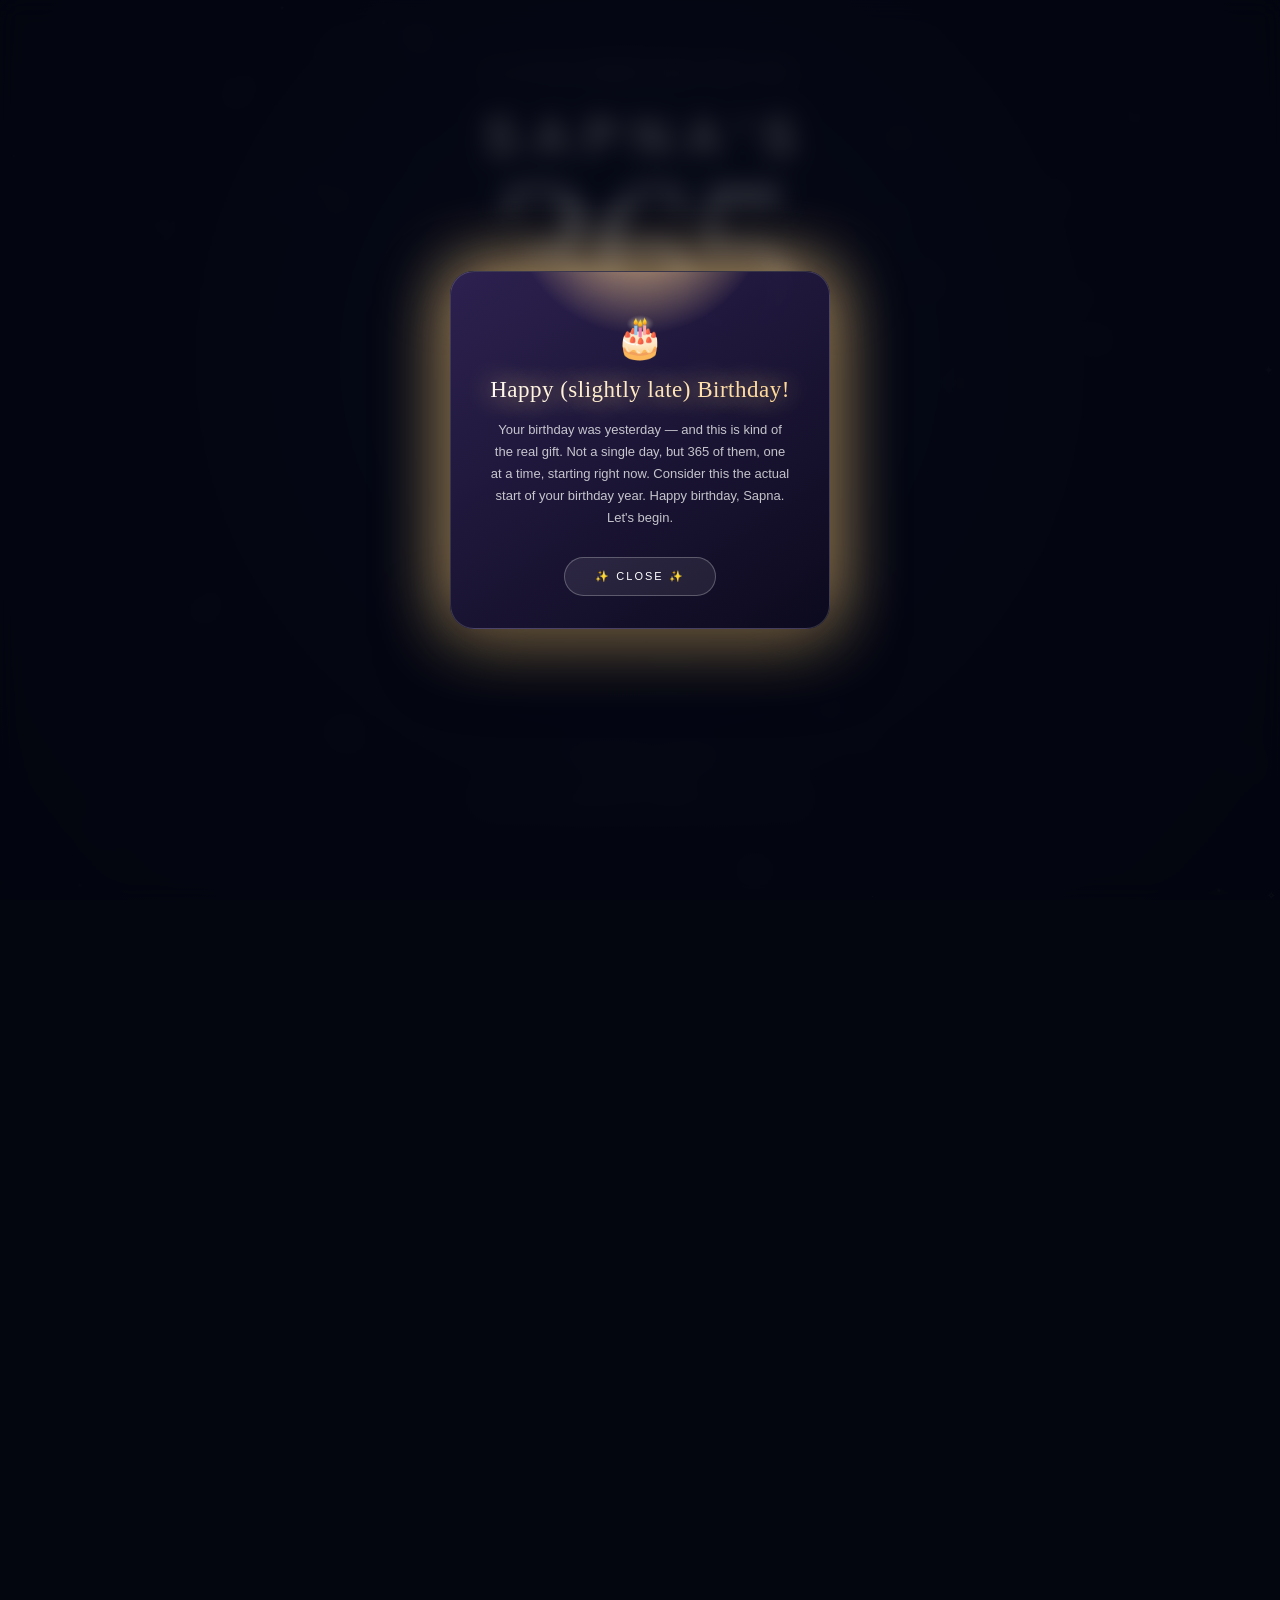
<file: index.html>
<!DOCTYPE html>

<html lang="en">

<head>


    <meta charset="UTF-8">

    <meta name="viewport" content="width=device-width, initial-scale=1.0">

    <title>365 Days of Sapna</title>

    <link rel="stylesheet" href="style.css">


</head>

<body>


    <!-- =========================
     LANDING PAGE
     ========================= -->

    <main class="landing-page">

        <div class="stars"></div>

        <section class="intro">

            <p class="small-text">
                A little something for you
            </p>

            <h2>
                SAPNA'S
            </h2>

            <h1>
                365
            </h1>

            <h2>
                DAYS
            </h2>

            <p class="subtitle">
                365 little moments.<br>
                <!-- 365 little surprises.<br> -->
                One very special year.
            </p>

            <button id="enterButton">
                ✨ ENTER ✨
            </button>

            <p class="secret-text">
                Some things are better discovered slowly.
            </p>

            <footer class="site-footer">

                <p>
                    © 365 Days of Sapna
                </p>

                <p class="footer-credit">
                    Made by Dhyani <br>
                    With love, memories & a little extra effort. ✨
                </p>

            </footer>

        </section>

    </main>


    <!-- =========================
     SPECIAL DAY POPUP
     ========================= -->

    <div id="specialDayModal" class="special-day-modal">

        <div class="special-day-card">

            <div class="special-day-glow"></div>

            <div class="special-day-icon" id="specialDayIcon">
                🎉
            </div>

            <h3 id="specialDayTitle" class="flash-font">
                Special day
            </h3>

            <p id="specialDayMessage">
                Something special for today.
            </p>

            <button id="closeSpecialDay" type="button">
                ✨ CLOSE ✨
            </button>

        </div>

    </div>



    <!-- =========================
     SECRET HOME
     ========================= -->

    <section id="secretHome" class="secret-home">

        <div class="home-stars"></div>

        <div class="home-content">

            <!-- WELCOME -->

            <p class="welcome-small">
                Welcome to your little corner of the internet
            </p>

            <h1>
                This is<br>
                <span>yours.</span>
            </h1>

            <p class="welcome-message">
                I could have given you something that lasts a day.
                <br>
                Instead, I wanted to give you a whole year.
            </p>

            <div class="home-line"></div>



            <!-- =========================
             YEAR PROGRESS
             ========================= -->

            <div class="progress-section">

                <p class="progress-label">
                    YOUR YEAR
                </p>

                <div class="progress-number">

                    <span id="unlockedCount">
                        1
                    </span>

                    <span class="progress-total">
                        / 365
                    </span>

                </div>

                <div class="progress-bar">

                    <div id="progressFill"></div>

                </div>

                <p class="progress-text">
                    little moments unlocked
                </p>

            </div>



            <!-- =========================
             TODAY'S SURPRISE
             ========================= -->

            <div class="today-surprise">

                <p class="today-label">
                    ✦ TODAY'S LITTLE SURPRISE ✦
                </p>

                <div class="today-day">
                    DAY <span id="todayDay">1</span>
                </div>

                <div class="today-icon">
                    🎁
                </div>

                <h2 id="todayTitle">
                    Something is waiting for you...
                </h2>

                <p id="todayDescription">
                    A tiny surprise for today. 💌
                </p>

                <button id="todayButton" class="today-button">
                    OPEN TODAY'S SURPRISE ✨
                </button>

            </div>



            <!-- =========================
             EXPLORE YEAR
             ========================= -->

            <button id="daysButton" class="days-button">
                📅 EXPLORE YEAR
            </button>



            <!-- =========================
             OPEN WHEN
             ========================= -->

            <section class="open-when-section">

                <p class="section-label">
                    ✦ A FEW LETTERS FOR YOU ✦
                </p>

                <h2>
                    Open When...
                </h2>

                <p class="section-intro">
                    For the days when you need a little something.
                </p>

                <div class="letters-grid">


                    <button class="letter-card" data-letter="sad">

                        <span class="letter-icon">
                            💌
                        </span>

                        <span class="letter-title">
                            You're feeling sad
                        </span>

                        <span class="letter-hint">
                            open me gently
                        </span>

                    </button>



                    <button class="letter-card" data-letter="happy">

                        <span class="letter-icon">
                            🌷
                        </span>

                        <span class="letter-title">
                            You're really happy
                        </span>

                        <span class="letter-hint">
                            save some of it for me
                        </span>

                    </button>



                    <button class="letter-card" data-letter="angry">

                        <span class="letter-icon">
                            🌙
                        </span>

                        <span class="letter-title">
                            You're angry
                        </span>

                        <span class="letter-hint">
                            read this after you breathe
                        </span>

                    </button>



                    <button class="letter-card" data-letter="missing">

                        <span class="letter-icon">
                            🫶
                        </span>

                        <span class="letter-title">
                            You miss me
                        </span>

                        <span class="letter-hint">
                            just a little reminder
                        </span>

                    </button>



                    <button class="letter-card" data-letter="celebrating">

                        <span class="letter-icon">
                            🥂
                        </span>

                        <span class="letter-title">
                            You have something to celebrate
                        </span>

                        <span class="letter-hint">
                            this deserves a smile
                        </span>

                    </button>



                    <button class="letter-card" data-letter="reminder">

                        <span class="letter-icon">
                            ✨
                        </span>

                        <span class="letter-title">
                            You need a reminder
                        </span>

                        <span class="letter-hint">
                            of how wonderful you are
                        </span>

                    </button>


                </div>

            </section>



            <!-- =========================
             MEMORY MUSEUM
             ========================= -->

            <section class="memory-museum-section">

                <p class="section-label">
                    ✦ YOUR LITTLE ARCHIVE ✦
                </p>

                <h2>
                    Memory Museum
                </h2>

                <div class="museum-search">

                    <span class="museum-search-icon">
                        🔍
                    </span>

                    <input type="text" id="memorySearch" placeholder="Search your memories..." autocomplete="off">

                    <button id="clearMemorySearch" class="clear-memory-search" type="button">
                        ×
                    </button>

                </div>

                <p class="section-intro">
                    A collection of little moments you decided to keep.
                </p>


                <div id="memoryMuseum" class="memory-museum">

                    <div class="empty-museum">

                        <div class="empty-museum-icon">
                            🏛️
                        </div>

                        <h3>
                            Nothing here yet...
                        </h3>

                        <p>
                            Your little memories will slowly find their way here.
                        </p>

                    </div>

                </div>

            </section>



            <!-- =========================
             YOUR SOUNDTRACK
             ========================= -->

            <section class="soundtrack-section">

                <p class="section-label">
                    ✦ THE SOUNDTRACK✦
                </p>

                <h2>
                    Your Soundtrack
                </h2>

                <p class="section-intro">
                    I didn't want to choose songs for us.
                    I wanted to see which ones you would choose.
                </p>


                <div class="soundtrack-note">

                    <div class="soundtrack-icon">
                        🎧
                    </div>

                    <p>
                        Add a song whenever you find one that
                        reminds you of a moment, a mood, a day,
                        or absolutely nothing at all. 😂
                    </p>

                </div>


                <button id="addSongButton" class="add-song-button">
                    ＋ ADD A SONG
                </button>


                <div id="soundtrackList" class="soundtrack-list">

                    <div class="empty-soundtrack">

                        <div class="empty-soundtrack-icon">
                            🎵
                        </div>

                        <h3>
                            Your first song is waiting...
                        </h3>

                        <p>
                            Maybe you'll find it today.
                        </p>

                    </div>

                </div>

            </section>



            <!-- =========================
             YOUR LITTLE BUCKET LIST
             ========================= -->

            <section class="bucket-list-section">

                <p class="section-label">
                    ✦ THINGS WE SHOULD DO SOMEDAY ✦
                </p>

                <h2>
                    Your Little Bucket List
                </h2>

                <p class="section-intro">
                    Some plans are better when neither person
                    knows exactly when they'll happen.
                </p>


                <div class="bucket-card">

                    <div class="bucket-icon">
                        🪣
                    </div>

                    <h3>
                        YOUR BUCKET LIST
                    </h3>

                    <p class="bucket-intro">
                        What should we do together before
                        this year ends?
                    </p>


                    <div class="bucket-progress">

                        <span id="bucketProgressText">
                            0 / 0 completed
                        </span>

                        <div class="bucket-progress-bar">

                            <div id="bucketProgressFill" class="bucket-progress-fill"></div>

                        </div>

                    </div>


                    <button id="addBucketItem" class="add-bucket-button">
                        ＋ ADD SOMETHING
                    </button>

                </div>



                <div id="bucketList" class="bucket-list">

                    <div class="empty-bucket">

                        <div class="empty-bucket-icon">
                            ✨
                        </div>

                        <h3>
                            Nothing on the list yet...
                        </h3>

                        <p>
                            Maybe your first adventure is
                            waiting to be added.
                        </p>

                    </div>

                </div>

            </section>



            <!-- =========================
             YEAR STATISTICS
             ========================= -->

            <section class="year-stats-section">

                <p class="section-label">
                    ✦ YOUR YEAR IN NUMBERS ✦
                </p>

                <h2>
                    Little Things Collected
                </h2>

                <p class="section-intro">
                    Somehow, all these little moments
                    became a whole year.
                </p>


                <div class="stats-grid">

                    <!-- DAYS UNLOCKED -->

                    <div class="stat-card">

                        <div class="stat-icon">
                            📅
                        </div>

                        <span id="statsDaysUnlocked" class="stat-number">
                            0
                        </span>

                        <p class="stat-label">
                            DAYS UNLOCKED
                        </p>

                    </div>


                    <!-- MEMORIES -->

                    <div class="stat-card">

                        <div class="stat-icon">
                            💌
                        </div>

                        <span id="statsMemories" class="stat-number">
                            0
                        </span>

                        <p class="stat-label">
                            MEMORIES MADE
                        </p>

                    </div>


                    <!-- PHOTOS -->

                    <div class="stat-card">

                        <div class="stat-icon">
                            📸
                        </div>

                        <span id="statsPhotos" class="stat-number">
                            0
                        </span>

                        <p class="stat-label">
                            PHOTOS COLLECTED
                        </p>

                    </div>


                    <!-- SONGS -->

                    <div class="stat-card">

                        <div class="stat-icon">
                            🎵
                        </div>

                        <span id="statsSongs" class="stat-number">
                            0
                        </span>

                        <p class="stat-label">
                            SONGS ADDED
                        </p>

                    </div>


                    <!-- COMPLETED PLANS -->

                    <div class="stat-card">

                        <div class="stat-icon">
                            🪣
                        </div>

                        <span id="statsPlansCompleted" class="stat-number">
                            0
                        </span>

                        <p class="stat-label">
                            PLANS COMPLETED
                        </p>

                    </div>


                    <!-- PLANS WAITING -->

                    <div class="stat-card">

                        <div class="stat-icon">
                            ✨
                        </div>

                        <span id="statsPlansWaiting" class="stat-number">
                            0
                        </span>

                        <p class="stat-label">
                            PLANS WAITING
                        </p>

                    </div>

                </div>


                <!-- YEAR PROGRESS -->

                <div class="year-progress-card">

                    <div class="year-progress-heading">

                        <span>
                            YOUR YEAR
                        </span>

                        <span id="statsYearProgress">
                            0 / 365
                        </span>

                    </div>

                    <div class="year-progress-track">

                        <div id="statsYearProgressFill" class="year-progress-fill"></div>

                    </div>

                    <p>
                        One little day at a time. ✨
                    </p>

                </div>

            </section>



            <!-- =========================
             BACKUP & RESTORE
             ========================= -->

            <section class="backup-section">

                <p class="section-label">
                    ✦ KEEP YOUR YEAR SAFE ✦
                </p>

                <h2>
                    Your Little Time Capsule
                </h2>

                <p class="section-intro">
                    This little corner lives in your browser,
                    so you can save a copy of everything we've
                    collected here.
                </p>

                <div class="backup-card">

                    <div class="backup-icon">
                        💾
                    </div>

                    <h3>
                        SAVE YOUR YEAR
                    </h3>

                    <p class="backup-description">
                        Keep a backup of your memories, photos,
                        songs and bucket-list plans.
                    </p>

                    <button id="backupButton" class="backup-button">
                        💾 BACK UP YOUR YEAR
                    </button>

                    <button id="restoreButton" class="restore-button">
                        ↩ RESTORE A BACKUP
                    </button>

                    <button id="restoreLocalBackupButton" class="restore-button">
                        ↺ RESTORE LOCAL BACKUP
                    </button>

                    <input type="file" id="restoreFile" accept=".json" hidden>

                    <p id="backupStatus" class="backup-status"></p>

                </div>

            </section>



            <!-- =========================
             DAY 365 FINALE
             ========================= -->

            <section id="finaleSection" class="finale-section">

                <div class="finale-card">


                    <p class="section-label">
                        ✦ THE LAST PAGE ✦
                    </p>


                    <div class="finale-icon">
                        🎉
                    </div>


                    <p class="finale-day">
                        DAY 365
                    </p>


                    <h2>
                        You made it<br>
                        through the whole year.
                    </h2>


                    <div class="finale-line"></div>


                    <p class="finale-message">

                        365 days ago, this little corner
                        of the internet was just an idea.

                        <br><br>

                        And somehow, it became a whole year
                        of tiny surprises, random thoughts,
                        memories, songs, plans and moments.

                        <br><br>

                        Thank you for being here for all of it. ❤️

                    </p>



                    <div class="finale-stats">


                        <div class="finale-stat">

                            <span id="finaleMemories">
                                0
                            </span>

                            <small>
                                MEMORIES
                            </small>

                        </div>



                        <div class="finale-stat">

                            <span id="finaleSongs">
                                0
                            </span>

                            <small>
                                SONGS
                            </small>

                        </div>



                        <div class="finale-stat">

                            <span id="finaleBucket">
                                0
                            </span>

                            <small>
                                PLANS COMPLETED
                            </small>

                        </div>


                    </div>



                    <button id="replayYearButton" class="replay-year-button">
                        ↺ REPLAY YOUR YEAR
                    </button>



                    <p class="finale-footer">

                        Some years are measured in days.<br>

                        This one will be measured in memories. ✨

                    </p>


                </div>

            </section>



            <!-- =========================
             COPYRIGHT
             ========================= -->

            <footer class="site-footer">

                <p>
                    © 365 Days of Sapna
                </p>

                <p class="footer-credit">
                    Made by Dhyani <br>
                    With love, memories & a little extra effort. ✨
                </p>

            </footer>


        </div>

        <!-- =========================
     QUICK NAVIGATION
     ========================= -->

        <button id="quickNavButton" class="quick-nav-button" type="button" aria-label="Open quick navigation">
            ☰
        </button>

        <div id="quickNavMenu" class="quick-nav-menu">

            <div class="quick-nav-header">
                <span>OUR YEAR</span>

                <button id="closeQuickNav" class="close-quick-nav" type="button">
                    ×
                </button>
            </div>


            <button class="quick-nav-item" data-target="today">
                🎁 Today's Surprise
            </button>


            <button class="quick-nav-item" data-target="days">
                📅 Explore Your Year
            </button>


            <button class="quick-nav-item" data-target="openWhen">
                💌 Open When...
            </button>


            <button class="quick-nav-item" data-target="museum">
                🏛️ Memory Museum
            </button>


            <button class="quick-nav-item" data-target="soundtrack">
                🎧 Your Soundtrack
            </button>


            <button class="quick-nav-item" data-target="bucket">
                🪣 Bucket List
            </button>


            <button class="quick-nav-item" data-target="stats">
                📊 Year Statistics
            </button>


            <button class="quick-nav-item" data-target="backup">
                💾 Time Capsule
            </button>

        </div>

    </section>





    <!-- =========================
     365 DAYS CALENDAR
     ========================= -->

    <section id="daysPage" class="days-page">

        <div class="days-header">

            <p class="welcome-small">
                YOUR YEAR
            </p>

            <h2>
                365 DAYS OF SAPNA
            </h2>

            <p>
                One little surprise at a time.
            </p>


            <div class="calendar-progress">

                <span id="calendarCount">
                    1
                </span>

                <span>
                    / 365 unlocked
                </span>

            </div>

        </div>


        <div id="monthsContainer"></div>


        <button id="backButton" class="back-button">
            ← BACK
        </button>

    </section>



    <!-- =========================
     DAILY SURPRISE MODAL
     ========================= -->

    <div id="surpriseModal" class="surprise-modal">

        <div class="surprise-card">


            <button id="closeSurprise" class="close-surprise">
                ×
            </button>


            <div class="surprise-progress">

                <p class="surprise-day">
                    ✦ DAY <span id="surpriseDay">1</span> OF 365 ✦
                </p>

                <div class="surprise-progress-track">

                    <div id="surpriseProgressFill" class="surprise-progress-fill"></div>

                </div>

            </div>


            <div class="envelope-icon">
                💌
            </div>


            <h2 id="surpriseTitle">
                A little note for you
            </h2>


            <div class="surprise-line"></div>


            <p id="surpriseMessage" class="surprise-message">
                This is where your first message will appear.
            </p>


            <p class="surprise-signature">
                — from someone who is very glad you're here
            </p>


            <div class="day-navigation">

                <button id="previousDay" class="day-nav-button">
                    ← PREVIOUS
                </button>

                <span id="navigationDay">
                    DAY 1
                </span>

                <button id="nextDay" class="day-nav-button">
                    NEXT →
                </button>

            </div>



            <!-- DAILY MEMORY RESPONSE -->

            <!-- DAILY MEMORY RESPONSE -->

            <div class="memory-response">

                <div class="response-divider"></div>

                <p class="response-label">
                    ✦ YOUR TURN ✦
                </p>

                <h3>
                    What do you want to remember about today?
                </h3>


                <!-- TEXT MEMORY -->

                <textarea id="dailyResponse" placeholder="Write something for future-you... 💭"
                    maxlength="1000"></textarea>


                <!-- PHOTOS (up to 3) -->

                <p class="memory-option-label">
                    📸 PHOTOS
                </p>

                <button id="addPhotoButton" class="photo-upload" type="button">
                    📸 ADD A PHOTO
                </button>

                <input type="file" id="dailyPhoto" accept="image/*" hidden>
                <input type="file" id="dailyPhoto2" accept="image/*" hidden>
                <input type="file" id="dailyPhoto3" accept="image/*" hidden>

                <p id="photoLimitMessage" class="limit-message">
                    Uh, Oh! Maximum 3 photos can be added
                </p>

                <p id="photoName" class="photo-name"></p>

                <img id="dailyPhotoPreview" class="daily-photo-preview" alt="Selected memory photo">

                <button id="removePhoto" class="remove-photo-button" type="button">
                    ✕ REMOVE PHOTO
                </button>


                <p id="photoName2" class="photo-name"></p>

                <img id="dailyPhotoPreview2" class="daily-photo-preview" alt="Selected memory photo">

                <button id="removePhoto2" class="remove-photo-button" type="button">
                    ✕ REMOVE PHOTO
                </button>


                <p id="photoName3" class="photo-name"></p>

                <img id="dailyPhotoPreview3" class="daily-photo-preview" alt="Selected memory photo">

                <button id="removePhoto3" class="remove-photo-button" type="button">
                    ✕ REMOVE PHOTO
                </button>


                <!-- VOICE NOTES (up to 3) -->

                <div class="voice-note-section">

                    <p class="memory-option-label">
                        🎙️ VOICE NOTES
                    </p>

                    <div class="voice-controls">

                        <button id="recordVoice" class="voice-button" type="button">
                            🎙️ RECORD VOICE NOTE
                        </button>

                        <button id="stopVoice" class="voice-button stop-voice-button" type="button" hidden>
                            ⏹ STOP RECORDING
                        </button>

                    </div>


                    <div id="recordingStatus" class="recording-status" hidden>
                        🔴 Recording...
                        <span id="recordingTimer">
                            00:00
                        </span>
                    </div>

                    <p id="voiceLimitMessage" class="limit-message">
                        Uh, Oh! Maximum 3 voice notes can be added
                    </p>


                    <audio id="voicePreview" class="voice-preview" controls hidden></audio>

                    <button id="removeVoice" class="remove-voice-button" type="button" hidden>
                        ✕ REMOVE VOICE NOTE
                    </button>


                    <audio id="voicePreview2" class="voice-preview" controls hidden></audio>

                    <button id="removeVoice2" class="remove-voice-button" type="button" hidden>
                        ✕ REMOVE VOICE NOTE
                    </button>


                    <audio id="voicePreview3" class="voice-preview" controls hidden></audio>

                    <button id="removeVoice3" class="remove-voice-button" type="button" hidden>
                        ✕ REMOVE VOICE NOTE
                    </button>

                </div>



                <!-- SAVE -->

                <button id="saveMemory" class="save-memory-button" type="button">
                    SAVE THIS MEMORY ✨
                </button>


                <!-- TEMPORARY CONFIRMATION -->

                <p id="memorySaved" class="memory-saved" aria-live="polite">
                    ✓ Memory saved
                </p>

            </div>


        </div>

    </div>

    <!-- =========================
     DELETE CONFIRMATION
     ========================= -->

    <div id="deleteConfirmModal" class="delete-confirm-modal">

        <div class="delete-confirm-card">

            <div class="delete-confirm-icon">
                ✦
            </div>

            <h3 id="deleteConfirmTitle">
                Remove this memory?
            </h3>

            <p id="deleteConfirmMessage">
                This will remove the selected memory item
                when you save the memory.
            </p>

            <div class="delete-confirm-buttons">

                <button id="cancelDelete" type="button">
                    CANCEL
                </button>

                <button id="confirmDelete" type="button">
                    REMOVE
                </button>

            </div>

        </div>

    </div>

    <!-- =========================
     UNSAVED CHANGES CONFIRMATION
     ========================= -->

    <div id="unsavedChangesModal" class="delete-confirm-modal">

        <div class="delete-confirm-card">

            <div class="delete-confirm-icon">
                ✦
            </div>

            <h3>
                Leave without saving?
            </h3>

            <p>
                You've made changes to this memory that
                haven't been saved yet. If you leave now,
                those changes will be lost.
            </p>

            <div class="delete-confirm-buttons">

                <button id="keepEditingButton" type="button">
                    KEEP EDITING
                </button>

                <button id="leaveWithoutSavingButton" type="button">
                    LEAVE WITHOUT SAVING
                </button>

            </div>

        </div>

    </div>

    <!-- =========================
     RESTORE BACKUP CONFIRMATION
     ========================= -->

    <div id="restoreConfirmModal" class="delete-confirm-modal">
        <div class="delete-confirm-card">

            <div class="delete-confirm-icon">
                ↺
            </div>

            <h3>
                Restore your backup?
            </h3>

            <p>
                Your saved local backup will be restored
                to this device. Your current data may be
                replaced by the backup.
            </p>

            <div class="delete-confirm-buttons">

                <button id="cancelRestore" type="button">
                    CANCEL
                </button>

                <button id="confirmRestore" type="button">
                    RESTORE
                </button>

            </div>

        </div>
    </div>



    <!-- =========================
     OPEN WHEN MODAL
     ========================= -->

    <div id="letterModal" class="letter-modal">

        <div class="letter-paper">


            <button id="closeLetter" class="close-letter">
                ×
            </button>


            <p class="letter-small">
                OPEN WHEN...
            </p>


            <div class="letter-envelope">
                💌
            </div>


            <h2 id="letterTitle">
                You're feeling sad
            </h2>


            <div class="letter-divider"></div>


            <p id="letterMessage" class="letter-message">
                Your letter will appear here.
            </p>


            <p class="letter-signature">
                — always, in one way or another
            </p>

        </div>

    </div>



    <!-- =========================
     ADD SONG MODAL
     ========================= -->

    <div id="songModal" class="song-modal">

        <div class="song-card">


            <button id="closeSongModal" class="close-song">
                ×
            </button>


            <p class="song-small">
                ✦ ADD TO YOUR SOUNDTRACK ✦
            </p>


            <div class="song-big-icon">
                🎵
            </div>


            <h2>
                A song for us
            </h2>


            <p class="song-form-intro">
                Add a song whenever you feel like it.
            </p>


            <input type="text" id="songTitle" class="song-input" placeholder="Song title" maxlength="100">


            <input type="text" id="songArtist" class="song-input" placeholder="Artist" maxlength="100">


            <input type="url" id="songLink" class="song-input" placeholder="Spotify / YouTube link (optional)">


            <textarea id="songReason" class="song-reason" placeholder="Why did you add this song? 💭"
                maxlength="500"></textarea>


            <button id="saveSong" class="save-song-button">
                ADD TO YOUR SOUNDTRACK ✨
            </button>

        </div>

    </div>



    <!-- =========================
     BUCKET LIST MODAL
     ========================= -->

    <div id="bucketModal" class="bucket-modal">

        <div class="bucket-form-card">


            <button id="closeBucketModal" class="close-bucket">
                ×
            </button>


            <p class="bucket-small">
                ✦ ADD TO YOUR BUCKET LIST ✦
            </p>


            <div class="bucket-big-icon">
                🪣
            </div>


            <h2>
                Something we should do
            </h2>


            <p class="bucket-form-intro">
                What is one thing you'd love
                for us to do together?
            </p>


            <textarea id="bucketItemInput" class="bucket-item-input" placeholder="Write your idea here... ✨"
                maxlength="200"></textarea>


            <button id="saveBucketItem" class="save-bucket-button">
                ADD TO YOUR LIST ✨
            </button>

        </div>

    </div>



    <!-- =========================
     JAVASCRIPT
     ========================= -->

    <script src="data/surprises.js"></script>

    <script src="script.js"></script>

</body>

</html>
</file>
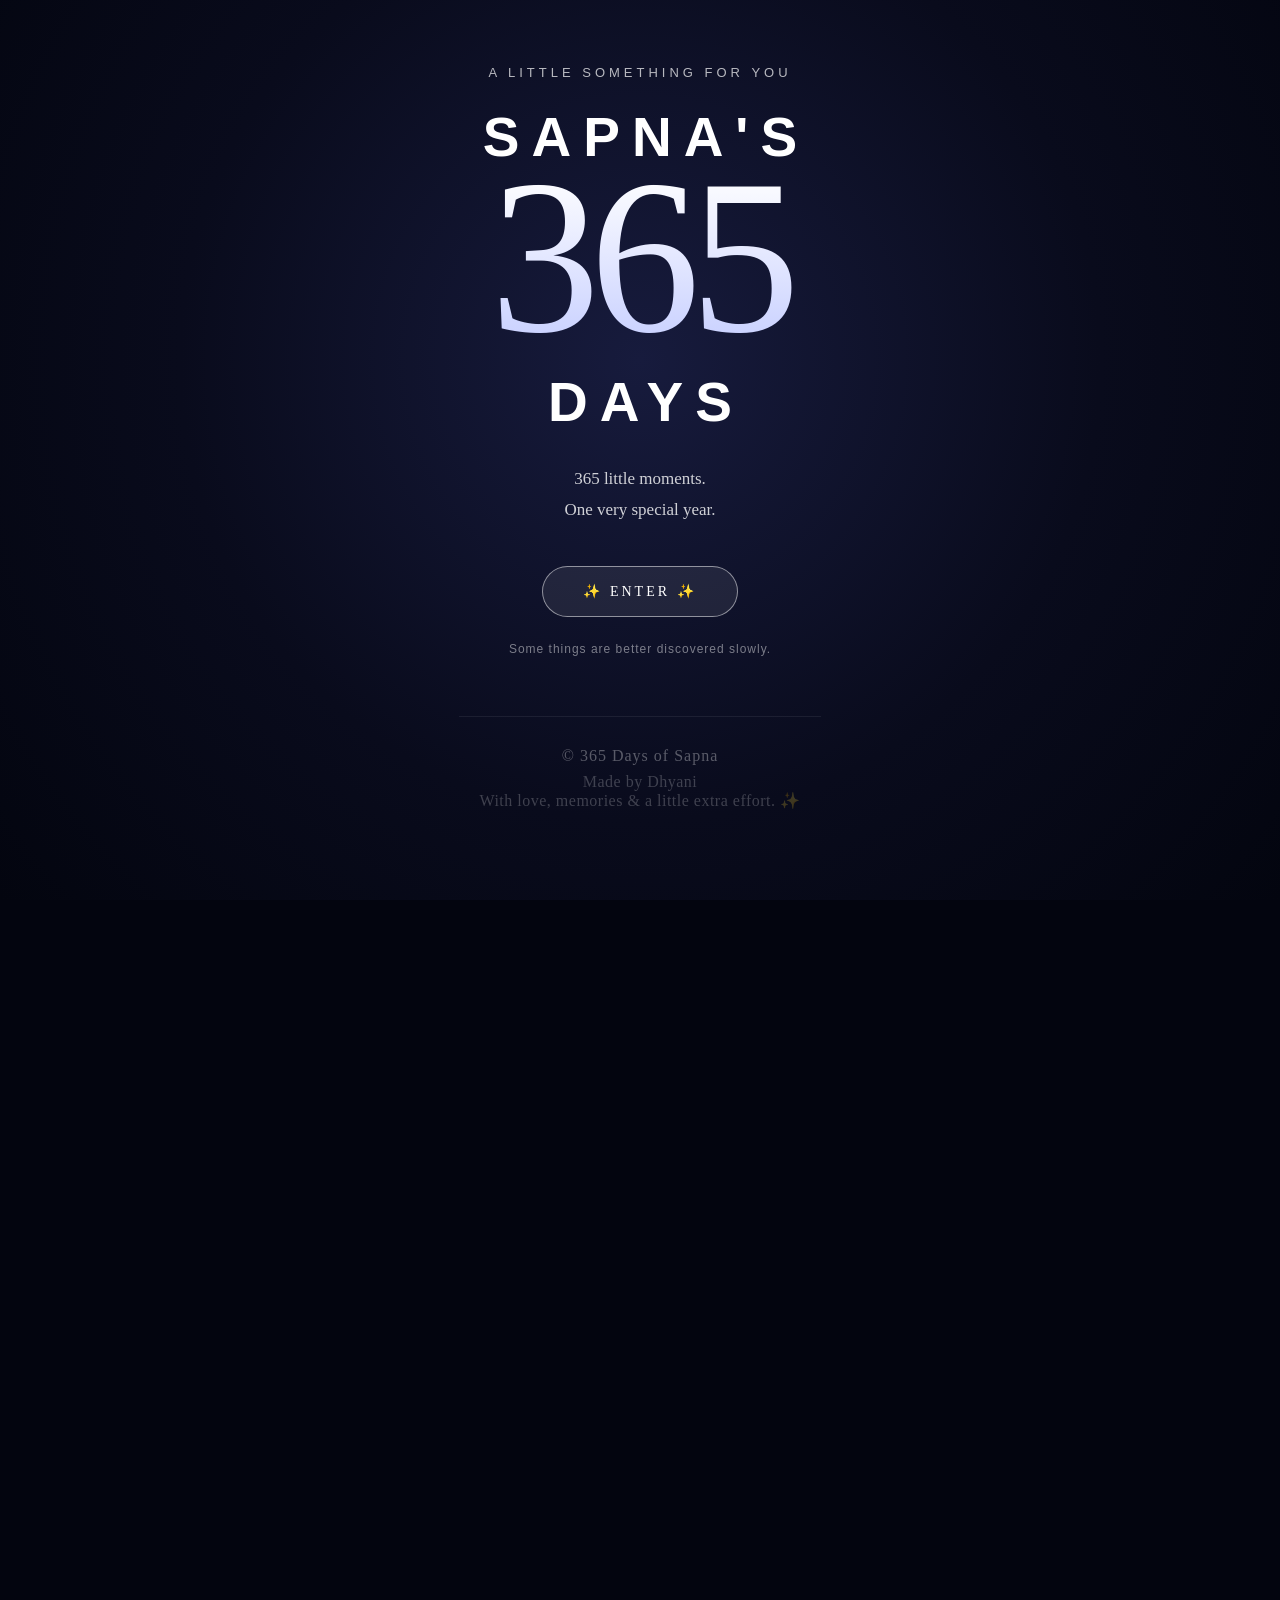
<file: 2_index.html>
<!DOCTYPE html>

<html lang="en">

<head>


    <meta charset="UTF-8">

    <meta name="viewport" content="width=device-width, initial-scale=1.0">

    <title>365 Days of Sapna</title>

    <link rel="stylesheet" href="style.css">


</head>

<body>


    <!-- =========================
     LANDING PAGE
     ========================= -->

    <main class="landing-page">

        <div class="stars"></div>

        <section class="intro">

            <p class="small-text">
                A little something for you
            </p>

            <h2>
                SAPNA'S
            </h2>

            <h1>
                365
            </h1>

            <h2>
                DAYS
            </h2>

            <p class="subtitle">
                365 little moments.<br>
                <!-- 365 little surprises.<br> -->
                One very special year.
            </p>

            <button id="enterButton">
                ✨ ENTER ✨
            </button>

            <p class="secret-text">
                Some things are better discovered slowly.
            </p>

            <footer class="site-footer">

                <p>
                    © 365 Days of Sapna
                </p>

                <p class="footer-credit">
                    Made by Dhyani <br>
                    With love, memories & a little extra effort. ✨
                </p>

            </footer>

        </section>

    </main>



    <!-- =========================
     SECRET HOME
     ========================= -->

    <section id="secretHome" class="secret-home">

        <div class="home-stars"></div>

        <div class="home-content">

            <!-- WELCOME -->

            <p class="welcome-small">
                Welcome to your little corner of the internet
            </p>

            <h1>
                This is<br>
                <span>ours.</span>
            </h1>

            <p class="welcome-message">
                I could have given you something that lasts a day.
                <br>
                Instead, I wanted to give you a whole year.
            </p>

            <div class="home-line"></div>



            <!-- =========================
             YEAR PROGRESS
             ========================= -->

            <div class="progress-section">

                <p class="progress-label">
                    OUR YEAR
                </p>

                <div class="progress-number">

                    <span id="unlockedCount">
                        1
                    </span>

                    <span class="progress-total">
                        / 365
                    </span>

                </div>

                <div class="progress-bar">

                    <div id="progressFill"></div>

                </div>

                <p class="progress-text">
                    little moments unlocked
                </p>

            </div>



            <!-- =========================
             TODAY'S SURPRISE
             ========================= -->

            <div class="today-surprise">

                <p class="today-label">
                    ✦ TODAY'S LITTLE SURPRISE ✦
                </p>

                <div class="today-day">
                    DAY <span id="todayDay">1</span>
                </div>

                <div class="today-icon">
                    🎁
                </div>

                <h2 id="todayTitle">
                    Something is waiting for you...
                </h2>

                <p id="todayDescription">
                    A tiny surprise for today. 💌
                </p>

                <button id="todayButton" class="today-button">
                    OPEN TODAY'S SURPRISE ✨
                </button>

            </div>



            <!-- =========================
             EXPLORE YEAR
             ========================= -->

            <button id="daysButton" class="days-button">
                📅 EXPLORE YEAR
            </button>



            <!-- =========================
             OPEN WHEN
             ========================= -->

            <section class="open-when-section">

                <p class="section-label">
                    ✦ A FEW LETTERS FOR YOU ✦
                </p>

                <h2>
                    Open When...
                </h2>

                <p class="section-intro">
                    For the days when you need a little something.
                </p>

                <div class="letters-grid">


                    <button class="letter-card" data-letter="sad">

                        <span class="letter-icon">
                            💌
                        </span>

                        <span class="letter-title">
                            You're feeling sad
                        </span>

                        <span class="letter-hint">
                            open me gently
                        </span>

                    </button>



                    <button class="letter-card" data-letter="happy">

                        <span class="letter-icon">
                            🌷
                        </span>

                        <span class="letter-title">
                            You're really happy
                        </span>

                        <span class="letter-hint">
                            save some of it for me
                        </span>

                    </button>



                    <button class="letter-card" data-letter="angry">

                        <span class="letter-icon">
                            🌙
                        </span>

                        <span class="letter-title">
                            You're angry
                        </span>

                        <span class="letter-hint">
                            read this after you breathe
                        </span>

                    </button>



                    <button class="letter-card" data-letter="missing">

                        <span class="letter-icon">
                            🫶
                        </span>

                        <span class="letter-title">
                            You miss me
                        </span>

                        <span class="letter-hint">
                            just a little reminder
                        </span>

                    </button>



                    <button class="letter-card" data-letter="celebrating">

                        <span class="letter-icon">
                            🥂
                        </span>

                        <span class="letter-title">
                            You have something to celebrate
                        </span>

                        <span class="letter-hint">
                            this deserves a smile
                        </span>

                    </button>



                    <button class="letter-card" data-letter="reminder">

                        <span class="letter-icon">
                            ✨
                        </span>

                        <span class="letter-title">
                            You need a reminder
                        </span>

                        <span class="letter-hint">
                            of how wonderful you are
                        </span>

                    </button>


                </div>

            </section>



            <!-- =========================
             MEMORY MUSEUM
             ========================= -->

            <section class="memory-museum-section">

                <p class="section-label">
                    ✦ OUR LITTLE ARCHIVE ✦
                </p>

                <h2>
                    Memory Museum
                </h2>

                <div class="museum-search">

                    <span class="museum-search-icon">
                        🔍
                    </span>

                    <input type="text" id="memorySearch" placeholder="Search our memories..." autocomplete="off">

                    <button id="clearMemorySearch" class="clear-memory-search" type="button">
                        ×
                    </button>

                </div>

                <p class="section-intro">
                    A collection of little moments you decided to keep.
                </p>


                <div id="memoryMuseum" class="memory-museum">

                    <div class="empty-museum">

                        <div class="empty-museum-icon">
                            🏛️
                        </div>

                        <h3>
                            Nothing here yet...
                        </h3>

                        <p>
                            Your little memories will slowly find their way here.
                        </p>

                    </div>

                </div>

            </section>



            <!-- =========================
             OUR SOUNDTRACK
             ========================= -->

            <section class="soundtrack-section">

                <p class="section-label">
                    ✦ THE SOUNDTRACK OF US ✦
                </p>

                <h2>
                    Our Soundtrack
                </h2>

                <p class="section-intro">
                    I didn't want to choose songs for us.
                    I wanted to see which ones you would choose.
                </p>


                <div class="soundtrack-note">

                    <div class="soundtrack-icon">
                        🎧
                    </div>

                    <p>
                        Add a song whenever you find one that
                        reminds you of a moment, a mood, a day,
                        or absolutely nothing at all. 😂
                    </p>

                </div>


                <button id="addSongButton" class="add-song-button">
                    ＋ ADD A SONG
                </button>


                <div id="soundtrackList" class="soundtrack-list">

                    <div class="empty-soundtrack">

                        <div class="empty-soundtrack-icon">
                            🎵
                        </div>

                        <h3>
                            Our first song is waiting...
                        </h3>

                        <p>
                            Maybe you'll find it today.
                        </p>

                    </div>

                </div>

            </section>



            <!-- =========================
             OUR LITTLE BUCKET LIST
             ========================= -->

            <section class="bucket-list-section">

                <p class="section-label">
                    ✦ THINGS WE SHOULD DO SOMEDAY ✦
                </p>

                <h2>
                    Our Little Bucket List
                </h2>

                <p class="section-intro">
                    Some plans are better when neither person
                    knows exactly when they'll happen.
                </p>


                <div class="bucket-card">

                    <div class="bucket-icon">
                        🪣
                    </div>

                    <h3>
                        OUR BUCKET LIST
                    </h3>

                    <p class="bucket-intro">
                        What should we do together before
                        this year ends?
                    </p>


                    <div class="bucket-progress">

                        <span id="bucketProgressText">
                            0 / 0 completed
                        </span>

                        <div class="bucket-progress-bar">

                            <div id="bucketProgressFill" class="bucket-progress-fill"></div>

                        </div>

                    </div>


                    <button id="addBucketItem" class="add-bucket-button">
                        ＋ ADD SOMETHING
                    </button>

                </div>



                <div id="bucketList" class="bucket-list">

                    <div class="empty-bucket">

                        <div class="empty-bucket-icon">
                            ✨
                        </div>

                        <h3>
                            Nothing on the list yet...
                        </h3>

                        <p>
                            Maybe your first adventure is
                            waiting to be added.
                        </p>

                    </div>

                </div>

            </section>



            <!-- =========================
             YEAR STATISTICS
             ========================= -->

            <section class="year-stats-section">

                <p class="section-label">
                    ✦ OUR YEAR IN NUMBERS ✦
                </p>

                <h2>
                    Little Things We Collected
                </h2>

                <p class="section-intro">
                    Somehow, all these little moments
                    became a whole year.
                </p>


                <div class="stats-grid">

                    <!-- DAYS UNLOCKED -->

                    <div class="stat-card">

                        <div class="stat-icon">
                            📅
                        </div>

                        <span id="statsDaysUnlocked" class="stat-number">
                            0
                        </span>

                        <p class="stat-label">
                            DAYS UNLOCKED
                        </p>

                    </div>


                    <!-- MEMORIES -->

                    <div class="stat-card">

                        <div class="stat-icon">
                            💌
                        </div>

                        <span id="statsMemories" class="stat-number">
                            0
                        </span>

                        <p class="stat-label">
                            MEMORIES MADE
                        </p>

                    </div>


                    <!-- PHOTOS -->

                    <div class="stat-card">

                        <div class="stat-icon">
                            📸
                        </div>

                        <span id="statsPhotos" class="stat-number">
                            0
                        </span>

                        <p class="stat-label">
                            PHOTOS COLLECTED
                        </p>

                    </div>


                    <!-- SONGS -->

                    <div class="stat-card">

                        <div class="stat-icon">
                            🎵
                        </div>

                        <span id="statsSongs" class="stat-number">
                            0
                        </span>

                        <p class="stat-label">
                            SONGS ADDED
                        </p>

                    </div>


                    <!-- COMPLETED PLANS -->

                    <div class="stat-card">

                        <div class="stat-icon">
                            🪣
                        </div>

                        <span id="statsPlansCompleted" class="stat-number">
                            0
                        </span>

                        <p class="stat-label">
                            PLANS COMPLETED
                        </p>

                    </div>


                    <!-- PLANS WAITING -->

                    <div class="stat-card">

                        <div class="stat-icon">
                            ✨
                        </div>

                        <span id="statsPlansWaiting" class="stat-number">
                            0
                        </span>

                        <p class="stat-label">
                            PLANS WAITING
                        </p>

                    </div>

                </div>


                <!-- YEAR PROGRESS -->

                <div class="year-progress-card">

                    <div class="year-progress-heading">

                        <span>
                            OUR YEAR
                        </span>

                        <span id="statsYearProgress">
                            0 / 365
                        </span>

                    </div>

                    <div class="year-progress-track">

                        <div id="statsYearProgressFill" class="year-progress-fill"></div>

                    </div>

                    <p>
                        One little day at a time. ✨
                    </p>

                </div>

            </section>



            <!-- =========================
             BACKUP & RESTORE
             ========================= -->

            <section class="backup-section">

                <p class="section-label">
                    ✦ KEEP OUR YEAR SAFE ✦
                </p>

                <h2>
                    Our Little Time Capsule
                </h2>

                <p class="section-intro">
                    This little corner lives in your browser,
                    so you can save a copy of everything we've
                    collected here.
                </p>

                <div class="backup-card">

                    <div class="backup-icon">
                        💾
                    </div>

                    <h3>
                        SAVE OUR YEAR
                    </h3>

                    <p class="backup-description">
                        Keep a backup of your memories, photos,
                        songs and bucket-list plans.
                    </p>

                    <button id="backupButton" class="backup-button">
                        💾 BACK UP OUR YEAR
                    </button>

                    <button id="restoreButton" class="restore-button">
                        ↩ RESTORE A BACKUP
                    </button>

                    <button id="restoreLocalBackupButton" class="restore-button">
                        ↺ RESTORE LOCAL BACKUP
                    </button>

                    <input type="file" id="restoreFile" accept=".json" hidden>

                    <p id="backupStatus" class="backup-status"></p>

                </div>

            </section>



            <!-- =========================
             DAY 365 FINALE
             ========================= -->

            <section id="finaleSection" class="finale-section">

                <div class="finale-card">


                    <p class="section-label">
                        ✦ THE LAST PAGE ✦
                    </p>


                    <div class="finale-icon">
                        🎉
                    </div>


                    <p class="finale-day">
                        DAY 365
                    </p>


                    <h2>
                        You made it<br>
                        through the whole year.
                    </h2>


                    <div class="finale-line"></div>


                    <p class="finale-message">

                        365 days ago, this little corner
                        of the internet was just an idea.

                        <br><br>

                        And somehow, it became a whole year
                        of tiny surprises, random thoughts,
                        memories, songs, plans and moments.

                        <br><br>

                        Thank you for being here for all of it. ❤️

                    </p>



                    <div class="finale-stats">


                        <div class="finale-stat">

                            <span id="finaleMemories">
                                0
                            </span>

                            <small>
                                MEMORIES
                            </small>

                        </div>



                        <div class="finale-stat">

                            <span id="finaleSongs">
                                0
                            </span>

                            <small>
                                SONGS
                            </small>

                        </div>



                        <div class="finale-stat">

                            <span id="finaleBucket">
                                0
                            </span>

                            <small>
                                PLANS COMPLETED
                            </small>

                        </div>


                    </div>



                    <button id="replayYearButton" class="replay-year-button">
                        ↺ REPLAY OUR YEAR
                    </button>



                    <p class="finale-footer">

                        Some years are measured in days.<br>

                        This one will be measured in memories. ✨

                    </p>


                </div>

            </section>



            <!-- =========================
             COPYRIGHT
             ========================= -->

            <footer class="site-footer">

                <p>
                    © 365 Days of Sapna
                </p>

                <p class="footer-credit">
                    Made by Dhyani <br>
                    With love, memories & a little extra effort. ✨
                </p>

            </footer>


        </div>

        <!-- =========================
     QUICK NAVIGATION
     ========================= -->

        <button id="quickNavButton" class="quick-nav-button" type="button" aria-label="Open quick navigation">
            ☰
        </button>

        <div id="quickNavMenu" class="quick-nav-menu">

            <div class="quick-nav-header">
                <span>OUR YEAR</span>

                <button id="closeQuickNav" class="close-quick-nav" type="button">
                    ×
                </button>
            </div>


            <button class="quick-nav-item" data-target="today">
                🎁 Today's Surprise
            </button>


            <button class="quick-nav-item" data-target="days">
                📅 Explore Our Year
            </button>


            <button class="quick-nav-item" data-target="openWhen">
                💌 Open When...
            </button>


            <button class="quick-nav-item" data-target="museum">
                🏛️ Memory Museum
            </button>


            <button class="quick-nav-item" data-target="soundtrack">
                🎧 Our Soundtrack
            </button>


            <button class="quick-nav-item" data-target="bucket">
                🪣 Bucket List
            </button>


            <button class="quick-nav-item" data-target="stats">
                📊 Year Statistics
            </button>


            <button class="quick-nav-item" data-target="backup">
                💾 Time Capsule
            </button>

        </div>

    </section>





    <!-- =========================
     365 DAYS CALENDAR
     ========================= -->

    <section id="daysPage" class="days-page">

        <div class="days-header">

            <p class="welcome-small">
                YOUR YEAR
            </p>

            <h2>
                365 DAYS OF SAPNA
            </h2>

            <p>
                One little surprise at a time.
            </p>


            <div class="calendar-progress">

                <span id="calendarCount">
                    1
                </span>

                <span>
                    / 365 unlocked
                </span>

            </div>

        </div>


        <div id="monthsContainer"></div>


        <button id="backButton" class="back-button">
            ← BACK
        </button>

    </section>



    <!-- =========================
     DAILY SURPRISE MODAL
     ========================= -->

    <div id="surpriseModal" class="surprise-modal">

        <div class="surprise-card">


            <button id="closeSurprise" class="close-surprise">
                ×
            </button>


            <div class="surprise-progress">

                <p class="surprise-day">
                    ✦ DAY <span id="surpriseDay">1</span> OF 365 ✦
                </p>

                <div class="surprise-progress-track">

                    <div id="surpriseProgressFill" class="surprise-progress-fill"></div>

                </div>

            </div>


            <div class="envelope-icon">
                💌
            </div>


            <h2 id="surpriseTitle">
                A little note for you
            </h2>


            <div class="surprise-line"></div>


            <p id="surpriseMessage" class="surprise-message">
                This is where your first message will appear.
            </p>


            <p class="surprise-signature">
                — from someone who is very glad you're here
            </p>


            <div class="day-navigation">

                <button id="previousDay" class="day-nav-button">
                    ← PREVIOUS
                </button>

                <span id="navigationDay">
                    DAY 1
                </span>

                <button id="nextDay" class="day-nav-button">
                    NEXT →
                </button>

            </div>



            <!-- DAILY MEMORY RESPONSE -->

            <!-- DAILY MEMORY RESPONSE -->

            <div class="memory-response">

                <div class="response-divider"></div>

                <p class="response-label">
                    ✦ YOUR TURN ✦
                </p>

                <h3>
                    What do you want to remember about today?
                </h3>


                <!-- TEXT MEMORY -->

                <textarea id="dailyResponse" placeholder="Write something for future-you... 💭"
                    maxlength="1000"></textarea>


                <!-- PHOTOS (up to 3) -->

                <p class="memory-option-label">
                    📸 PHOTOS
                </p>

                <button id="addPhotoButton" class="photo-upload" type="button">
                    📸 ADD A PHOTO
                </button>

                <input type="file" id="dailyPhoto" accept="image/*" hidden>
                <input type="file" id="dailyPhoto2" accept="image/*" hidden>
                <input type="file" id="dailyPhoto3" accept="image/*" hidden>

                <p id="photoLimitMessage" class="limit-message">
                    Uh, Oh! Maximum 3 photos can be added
                </p>

                <p id="photoName" class="photo-name"></p>

                <img id="dailyPhotoPreview" class="daily-photo-preview" alt="Selected memory photo">

                <button id="removePhoto" class="remove-photo-button" type="button">
                    ✕ REMOVE PHOTO
                </button>


                <p id="photoName2" class="photo-name"></p>

                <img id="dailyPhotoPreview2" class="daily-photo-preview" alt="Selected memory photo">

                <button id="removePhoto2" class="remove-photo-button" type="button">
                    ✕ REMOVE PHOTO
                </button>


                <p id="photoName3" class="photo-name"></p>

                <img id="dailyPhotoPreview3" class="daily-photo-preview" alt="Selected memory photo">

                <button id="removePhoto3" class="remove-photo-button" type="button">
                    ✕ REMOVE PHOTO
                </button>


                <!-- VOICE NOTES (up to 3) -->

                <div class="voice-note-section">

                    <p class="memory-option-label">
                        🎙️ VOICE NOTES
                    </p>

                    <div class="voice-controls">

                        <button id="recordVoice" class="voice-button" type="button">
                            🎙️ RECORD VOICE NOTE
                        </button>

                        <button id="stopVoice" class="voice-button stop-voice-button" type="button" hidden>
                            ⏹ STOP RECORDING
                        </button>

                    </div>


                    <div id="recordingStatus" class="recording-status" hidden>
                        🔴 Recording...
                        <span id="recordingTimer">
                            00:00
                        </span>
                    </div>

                    <p id="voiceLimitMessage" class="limit-message">
                        Uh, Oh! Maximum 3 voice notes can be added
                    </p>


                    <audio id="voicePreview" class="voice-preview" controls hidden></audio>

                    <button id="removeVoice" class="remove-voice-button" type="button" hidden>
                        ✕ REMOVE VOICE NOTE
                    </button>


                    <audio id="voicePreview2" class="voice-preview" controls hidden></audio>

                    <button id="removeVoice2" class="remove-voice-button" type="button" hidden>
                        ✕ REMOVE VOICE NOTE
                    </button>


                    <audio id="voicePreview3" class="voice-preview" controls hidden></audio>

                    <button id="removeVoice3" class="remove-voice-button" type="button" hidden>
                        ✕ REMOVE VOICE NOTE
                    </button>

                </div>



                <!-- SAVE -->

                <button id="saveMemory" class="save-memory-button" type="button">
                    SAVE THIS MEMORY ✨
                </button>


                <!-- TEMPORARY CONFIRMATION -->

                <p id="memorySaved" class="memory-saved" aria-live="polite">
                    ✓ Memory saved
                </p>

            </div>


        </div>

    </div>

    <!-- =========================
     DELETE CONFIRMATION
     ========================= -->

    <div id="deleteConfirmModal" class="delete-confirm-modal">

        <div class="delete-confirm-card">

            <div class="delete-confirm-icon">
                ✦
            </div>

            <h3 id="deleteConfirmTitle">
                Remove this memory?
            </h3>

            <p id="deleteConfirmMessage">
                This will remove the selected memory item
                when you save the memory.
            </p>

            <div class="delete-confirm-buttons">

                <button id="cancelDelete" type="button">
                    CANCEL
                </button>

                <button id="confirmDelete" type="button">
                    REMOVE
                </button>

            </div>

        </div>

    </div>

    <!-- =========================
     RESTORE BACKUP CONFIRMATION
     ========================= -->

    <div id="restoreConfirmModal" class="delete-confirm-modal">
        <div class="delete-confirm-card">

            <div class="delete-confirm-icon">
                ↺
            </div>

            <h3>
                Restore your backup?
            </h3>

            <p>
                Your saved local backup will be restored
                to this device. Your current data may be
                replaced by the backup.
            </p>

            <div class="delete-confirm-buttons">

                <button id="cancelRestore" type="button">
                    CANCEL
                </button>

                <button id="confirmRestore" type="button">
                    RESTORE
                </button>

            </div>

        </div>
    </div>



    <!-- =========================
     OPEN WHEN MODAL
     ========================= -->

    <div id="letterModal" class="letter-modal">

        <div class="letter-paper">


            <button id="closeLetter" class="close-letter">
                ×
            </button>


            <p class="letter-small">
                OPEN WHEN...
            </p>


            <div class="letter-envelope">
                💌
            </div>


            <h2 id="letterTitle">
                You're feeling sad
            </h2>


            <div class="letter-divider"></div>


            <p id="letterMessage" class="letter-message">
                Your letter will appear here.
            </p>


            <p class="letter-signature">
                — always, in one way or another
            </p>

        </div>

    </div>



    <!-- =========================
     ADD SONG MODAL
     ========================= -->

    <div id="songModal" class="song-modal">

        <div class="song-card">


            <button id="closeSongModal" class="close-song">
                ×
            </button>


            <p class="song-small">
                ✦ ADD TO OUR SOUNDTRACK ✦
            </p>


            <div class="song-big-icon">
                🎵
            </div>


            <h2>
                A song for us
            </h2>


            <p class="song-form-intro">
                Add a song whenever you feel like it.
            </p>


            <input type="text" id="songTitle" class="song-input" placeholder="Song title" maxlength="100">


            <input type="text" id="songArtist" class="song-input" placeholder="Artist" maxlength="100">


            <input type="url" id="songLink" class="song-input" placeholder="Spotify / YouTube link (optional)">


            <textarea id="songReason" class="song-reason" placeholder="Why did you add this song? 💭"
                maxlength="500"></textarea>


            <button id="saveSong" class="save-song-button">
                ADD TO OUR SOUNDTRACK ✨
            </button>

        </div>

    </div>



    <!-- =========================
     BUCKET LIST MODAL
     ========================= -->

    <div id="bucketModal" class="bucket-modal">

        <div class="bucket-form-card">


            <button id="closeBucketModal" class="close-bucket">
                ×
            </button>


            <p class="bucket-small">
                ✦ ADD TO OUR BUCKET LIST ✦
            </p>


            <div class="bucket-big-icon">
                🪣
            </div>


            <h2>
                Something we should do
            </h2>


            <p class="bucket-form-intro">
                What is one thing you'd love
                for us to do together?
            </p>


            <textarea id="bucketItemInput" class="bucket-item-input" placeholder="Write your idea here... ✨"
                maxlength="200"></textarea>


            <button id="saveBucketItem" class="save-bucket-button">
                ADD TO OUR LIST ✨
            </button>

        </div>

    </div>



    <!-- =========================
     JAVASCRIPT
     ========================= -->

    <script src="data/surprises.js"></script>

    <script src="script.js"></script>

</body>

</html>
</file>
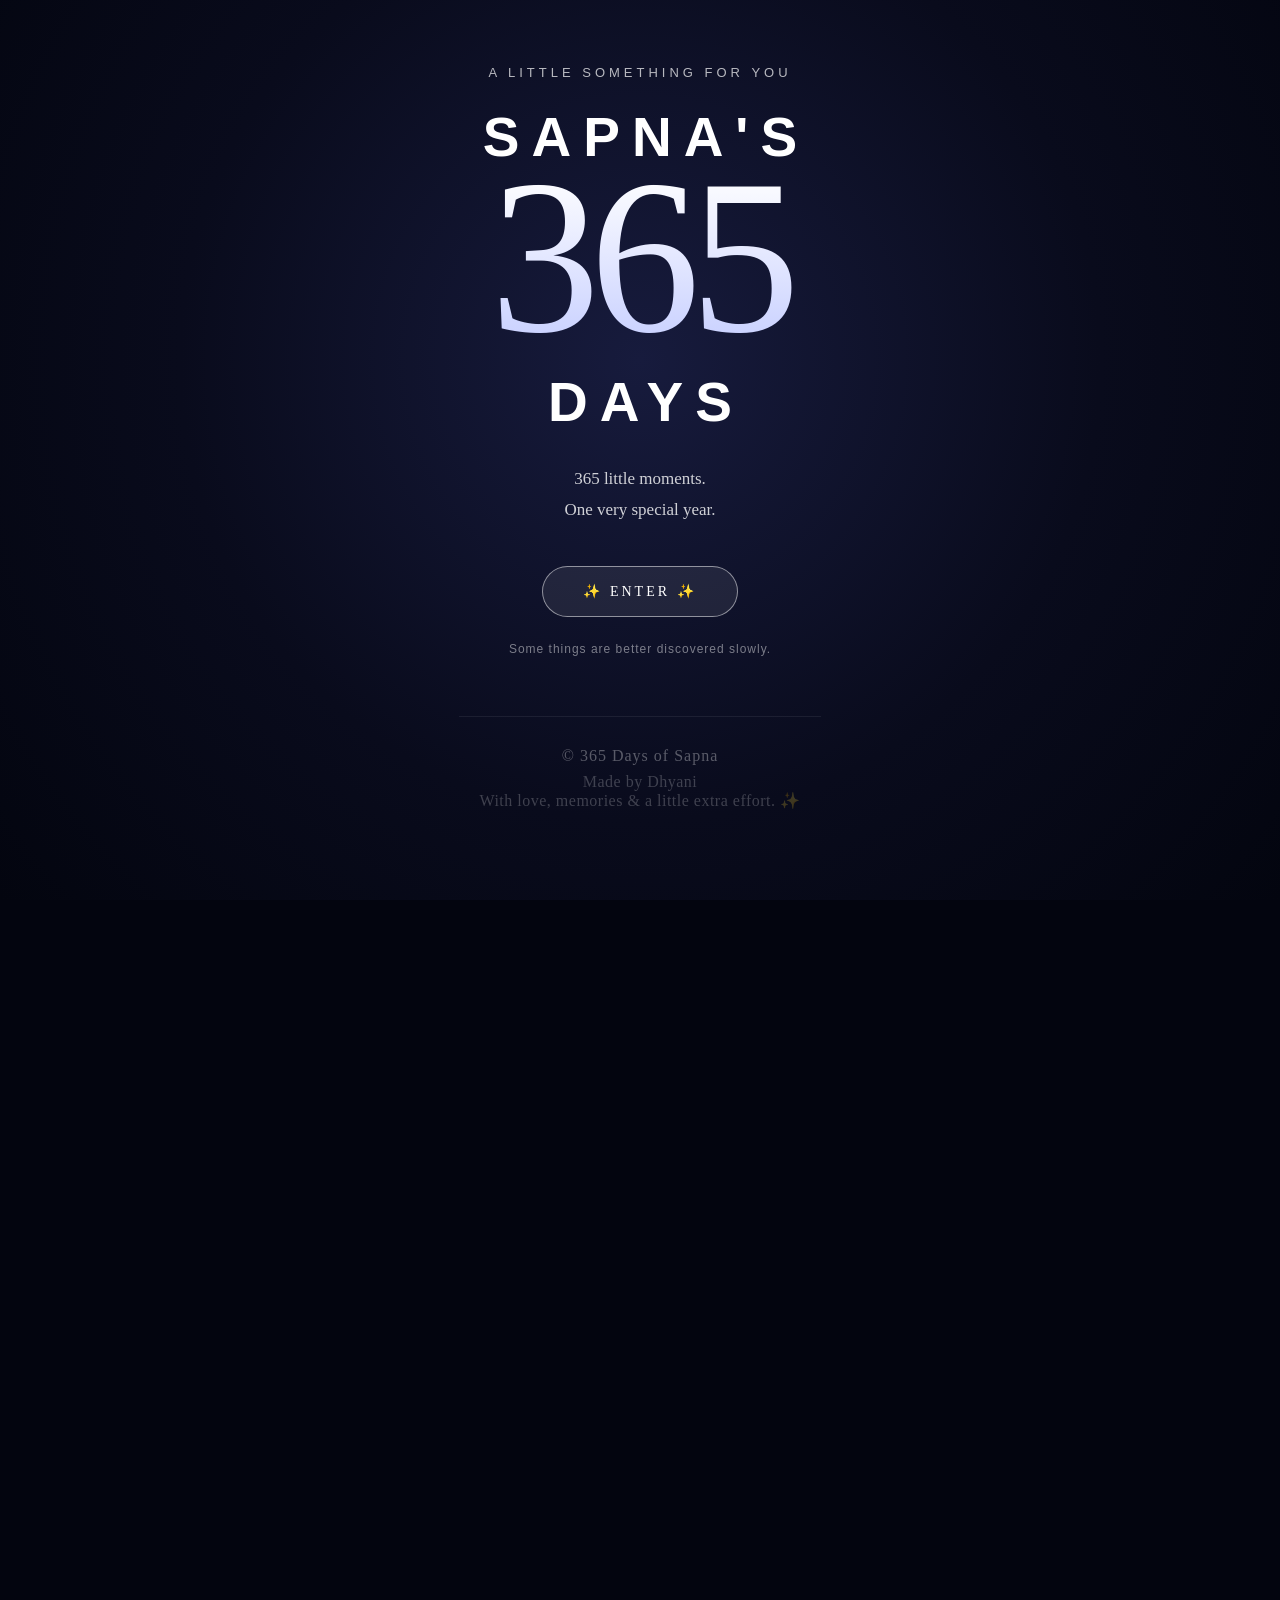
<file: old_index.html>
<!DOCTYPE html>

<html lang="en">

<head>


    <meta charset="UTF-8">

    <meta name="viewport" content="width=device-width, initial-scale=1.0">

    <title>365 Days of Sapna</title>

    <link rel="stylesheet" href="style.css">


</head>

<body>


    <!-- =========================
     LANDING PAGE
     ========================= -->

    <main class="landing-page">

        <div class="stars"></div>

        <section class="intro">

            <p class="small-text">
                A little something for you
            </p>

            <h2>
                SAPNA'S
            </h2>

            <h1>
                365
            </h1>

            <h2>
                DAYS
            </h2>

            <p class="subtitle">
                365 little moments.<br>
                <!-- 365 little surprises.<br> -->
                One very special year.
            </p>

            <button id="enterButton">
                ✨ ENTER ✨
            </button>

            <p class="secret-text">
                Some things are better discovered slowly.
            </p>

            <footer class="site-footer">

                <p>
                    © 365 Days of Sapna
                </p>

                <p class="footer-credit">
                    Made by Dhyani <br>
                    With love, memories & a little extra effort. ✨
                </p>

            </footer>

        </section>

    </main>



    <!-- =========================
     SECRET HOME
     ========================= -->

    <section id="secretHome" class="secret-home">

        <div class="home-stars"></div>

        <div class="home-content">

            <!-- WELCOME -->

            <p class="welcome-small">
                Welcome to your little corner of the internet
            </p>

            <h1>
                This is<br>
                <span>Yours.</span>
            </h1>

            <p class="welcome-message">
                I could have given you something that lasts a day.
                <br>
                Instead, I wanted to give you a whole year.
            </p>

            <div class="home-line"></div>



            <!-- =========================
             YEAR PROGRESS
             ========================= -->

            <div class="progress-section">

                <p class="progress-label">
                    YOUR YEAR
                </p>

                <div class="progress-number">

                    <span id="unlockedCount">
                        1
                    </span>

                    <span class="progress-total">
                        / 365
                    </span>

                </div>

                <div class="progress-bar">

                    <div id="progressFill"></div>

                </div>

                <p class="progress-text">
                    little moments unlocked
                </p>

            </div>



            <!-- =========================
             TODAY'S SURPRISE
             ========================= -->

            <div class="today-surprise">

                <p class="today-label">
                    ✦ TODAY'S LITTLE SURPRISE ✦
                </p>

                <div class="today-day">
                    DAY <span id="todayDay">1</span>
                </div>

                <div class="today-icon">
                    🎁
                </div>

                <h2 id="todayTitle">
                    Something is waiting for you...
                </h2>

                <p id="todayDescription">
                    A tiny surprise for today. 💌
                </p>

                <button id="todayButton" class="today-button">
                    OPEN TODAY'S SURPRISE ✨
                </button>

            </div>



            <!-- =========================
             EXPLORE YEAR
             ========================= -->

            <button id="daysButton" class="days-button">
                📅 EXPLORE YEAR
            </button>



            <!-- =========================
             OPEN WHEN
             ========================= -->

            <section class="open-when-section">

                <p class="section-label">
                    ✦ A FEW LETTERS FOR YOU ✦
                </p>

                <h2>
                    Open When...
                </h2>

                <p class="section-intro">
                    For the days when you need a little something.
                </p>

                <div class="letters-grid">


                    <button class="letter-card" data-letter="sad">

                        <span class="letter-icon">
                            💌
                        </span>

                        <span class="letter-title">
                            You're feeling sad
                        </span>

                        <span class="letter-hint">
                            open me gently
                        </span>

                    </button>



                    <button class="letter-card" data-letter="happy">

                        <span class="letter-icon">
                            🌷
                        </span>

                        <span class="letter-title">
                            You're really happy
                        </span>

                        <span class="letter-hint">
                            save some of it for me
                        </span>

                    </button>



                    <button class="letter-card" data-letter="angry">

                        <span class="letter-icon">
                            🌙
                        </span>

                        <span class="letter-title">
                            You're angry
                        </span>

                        <span class="letter-hint">
                            read this after you breathe
                        </span>

                    </button>



                    <button class="letter-card" data-letter="missing">

                        <span class="letter-icon">
                            🫶
                        </span>

                        <span class="letter-title">
                            You miss me
                        </span>

                        <span class="letter-hint">
                            just a little reminder
                        </span>

                    </button>



                    <button class="letter-card" data-letter="celebrating">

                        <span class="letter-icon">
                            🥂
                        </span>

                        <span class="letter-title">
                            You have something to celebrate
                        </span>

                        <span class="letter-hint">
                            this deserves a smile
                        </span>

                    </button>



                    <button class="letter-card" data-letter="reminder">

                        <span class="letter-icon">
                            ✨
                        </span>

                        <span class="letter-title">
                            You need a reminder
                        </span>

                        <span class="letter-hint">
                            of how wonderful you are
                        </span>

                    </button>


                </div>

            </section>



            <!-- =========================
             MEMORY MUSEUM
             ========================= -->

            <section class="memory-museum-section">

                <p class="section-label">
                    ✦ YOUR LITTLE ARCHIVE ✦
                </p>

                <h2>
                    Memory Museum
                </h2>

                <div class="museum-search">

                    <span class="museum-search-icon">
                        🔍
                    </span>

                    <input type="text" id="memorySearch" placeholder="Search your memories..." autocomplete="off">

                    <button id="clearMemorySearch" class="clear-memory-search" type="button">
                        ×
                    </button>

                </div>

                <p class="section-intro">
                    A collection of little moments you decided to keep.
                </p>


                <div id="memoryMuseum" class="memory-museum">

                    <div class="empty-museum">

                        <div class="empty-museum-icon">
                            🏛️
                        </div>

                        <h3>
                            Nothing here yet...
                        </h3>

                        <p>
                            Your little memories will slowly find their way here.
                        </p>

                    </div>

                </div>

            </section>



            <!-- =========================
             YOUR SOUNDTRACK
             ========================= -->

            <section class="soundtrack-section">

                <p class="section-label">
                    ✦ THE SOUNDTRACK OF US ✦
                </p>

                <h2>
                    Your Soundtrack
                </h2>

                <p class="section-intro">
                    I didn't want to choose songs for us.
                    I wanted to see which ones you would choose.
                </p>


                <div class="soundtrack-note">

                    <div class="soundtrack-icon">
                        🎧
                    </div>

                    <p>
                        Add a song whenever you find one that
                        reminds you of a moment, a mood, a day,
                        or absolutely nothing at all. 😂
                    </p>

                </div>


                <button id="addSongButton" class="add-song-button">
                    ＋ ADD A SONG
                </button>


                <div id="soundtrackList" class="soundtrack-list">

                    <div class="empty-soundtrack">

                        <div class="empty-soundtrack-icon">
                            🎵
                        </div>

                        <h3>
                            Your first song is waiting...
                        </h3>

                        <p>
                            Maybe you'll find it today.
                        </p>

                    </div>

                </div>

            </section>



            <!-- =========================
             YOUR LITTLE BUCKET LIST
             ========================= -->

            <section class="bucket-list-section">

                <p class="section-label">
                    ✦ THINGS TO DO SOMEDAY ✦
                </p>

                <h2>
                    Your Little Bucket List
                </h2>

                <p class="section-intro">
                    Some plans are better when neither person
                    knows exactly when they'll happen.
                </p>


                <div class="bucket-card">

                    <div class="bucket-icon">
                        🪣
                    </div>

                    <h3>
                        YOUR BUCKET LIST
                    </h3>

                    <p class="bucket-intro">
                        What should we do together before
                        this year ends?
                    </p>


                    <div class="bucket-progress">

                        <span id="bucketProgressText">
                            0 / 0 completed
                        </span>

                        <div class="bucket-progress-bar">

                            <div id="bucketProgressFill" class="bucket-progress-fill"></div>

                        </div>

                    </div>


                    <button id="addBucketItem" class="add-bucket-button">
                        ＋ ADD SOMETHING
                    </button>

                </div>



                <div id="bucketList" class="bucket-list">

                    <div class="empty-bucket">

                        <div class="empty-bucket-icon">
                            ✨
                        </div>

                        <h3>
                            Nothing on the list yet...
                        </h3>

                        <p>
                            Maybe your first adventure is
                            waiting to be added.
                        </p>

                    </div>

                </div>

            </section>



            <!-- =========================
             YEAR STATISTICS
             ========================= -->

            <section class="year-stats-section">

                <p class="section-label">
                    ✦ YOUR YEAR IN NUMBERS ✦
                </p>

                <h2>
                    Little Things You Collected
                </h2>

                <p class="section-intro">
                    Somehow, all these little moments
                    became a whole year.
                </p>


                <div class="stats-grid">

                    <!-- DAYS UNLOCKED -->

                    <div class="stat-card">

                        <div class="stat-icon">
                            📅
                        </div>

                        <span id="statsDaysUnlocked" class="stat-number">
                            0
                        </span>

                        <p class="stat-label">
                            DAYS UNLOCKED
                        </p>

                    </div>


                    <!-- MEMORIES -->

                    <div class="stat-card">

                        <div class="stat-icon">
                            💌
                        </div>

                        <span id="statsMemories" class="stat-number">
                            0
                        </span>

                        <p class="stat-label">
                            MEMORIES MADE
                        </p>

                    </div>


                    <!-- PHOTOS -->

                    <div class="stat-card">

                        <div class="stat-icon">
                            📸
                        </div>

                        <span id="statsPhotos" class="stat-number">
                            0
                        </span>

                        <p class="stat-label">
                            PHOTOS COLLECTED
                        </p>

                    </div>


                    <!-- SONGS -->

                    <div class="stat-card">

                        <div class="stat-icon">
                            🎵
                        </div>

                        <span id="statsSongs" class="stat-number">
                            0
                        </span>

                        <p class="stat-label">
                            SONGS ADDED
                        </p>

                    </div>


                    <!-- COMPLETED PLANS -->

                    <div class="stat-card">

                        <div class="stat-icon">
                            🪣
                        </div>

                        <span id="statsPlansCompleted" class="stat-number">
                            0
                        </span>

                        <p class="stat-label">
                            PLANS COMPLETED
                        </p>

                    </div>


                    <!-- PLANS WAITING -->

                    <div class="stat-card">

                        <div class="stat-icon">
                            ✨
                        </div>

                        <span id="statsPlansWaiting" class="stat-number">
                            0
                        </span>

                        <p class="stat-label">
                            PLANS WAITING
                        </p>

                    </div>

                </div>


                <!-- YEAR PROGRESS -->

                <div class="year-progress-card">

                    <div class="year-progress-heading">

                        <span>
                            YOUR YEAR
                        </span>

                        <span id="statsYearProgress">
                            0 / 365
                        </span>

                    </div>

                    <div class="year-progress-track">

                        <div id="statsYearProgressFill" class="year-progress-fill"></div>

                    </div>

                    <p>
                        One little day at a time. ✨
                    </p>

                </div>

            </section>



            <!-- =========================
             BACKUP & RESTORE
             ========================= -->

            <section class="backup-section">

                <p class="section-label">
                    ✦ KEEP YOUR YEAR SAFE ✦
                </p>

                <h2>
                    Your Little Time Capsule
                </h2>

                <p class="section-intro">
                    This little corner lives in your browser,
                    so you can save a copy of everything you've
                    collected here.
                </p>

                <div class="backup-card">

                    <div class="backup-icon">
                        💾
                    </div>

                    <h3>
                        SAVE YOUR YEAR
                    </h3>

                    <p class="backup-description">
                        Keep a backup of your memories, photos,
                        songs and bucket-list plans.
                    </p>

                    <button id="backupButton" class="backup-button">
                        💾 BACK UP YOUR YEAR
                    </button>

                    <button id="restoreButton" class="restore-button">
                        ↩ RESTORE A BACKUP
                    </button>

                    <button id="restoreLocalBackupButton" class="restore-button">
                        ↺ RESTORE LOCAL BACKUP
                    </button>

                    <input type="file" id="restoreFile" accept=".json" hidden>

                    <p id="backupStatus" class="backup-status"></p>

                </div>

            </section>



            <!-- =========================
             DAY 365 FINALE
             ========================= -->

            <section id="finaleSection" class="finale-section">

                <div class="finale-card">


                    <p class="section-label">
                        ✦ THE LAST PAGE ✦
                    </p>


                    <div class="finale-icon">
                        🎉
                    </div>


                    <p class="finale-day">
                        DAY 365
                    </p>


                    <h2>
                        You made it<br>
                        through the whole year.
                    </h2>


                    <div class="finale-line"></div>


                    <p class="finale-message">

                        365 days ago, this little corner
                        of the internet was just an idea.

                        <br><br>

                        And somehow, it became a whole year
                        of tiny surprises, random thoughts,
                        memories, songs, plans and moments.

                        <br><br>

                        Thank you for being here for all of it. 💚

                    </p>



                    <div class="finale-stats">


                        <div class="finale-stat">

                            <span id="finaleMemories">
                                0
                            </span>

                            <small>
                                MEMORIES
                            </small>

                        </div>



                        <div class="finale-stat">

                            <span id="finaleSongs">
                                0
                            </span>

                            <small>
                                SONGS
                            </small>

                        </div>



                        <div class="finale-stat">

                            <span id="finaleBucket">
                                0
                            </span>

                            <small>
                                PLANS COMPLETED
                            </small>

                        </div>


                    </div>



                    <button id="replayYearButton" class="replay-year-button">
                        ↺ REPLAY YOUR YEAR
                    </button>



                    <p class="finale-footer">

                        Some years are measured in days.<br>

                        This one will be measured in memories. ✨

                    </p>


                </div>

            </section>



            <!-- =========================
             COPYRIGHT
             ========================= -->

            <footer class="site-footer">

                <p>
                    © 365 Days of Sapna
                </p>

                <p class="footer-credit">
                    Made by Dhyani <br>
                    With love, memories & a little extra effort. ✨
                </p>

            </footer>


        </div>

        <!-- =========================
     QUICK NAVIGATION
     ========================= -->

        <button id="quickNavButton" class="quick-nav-button" type="button" aria-label="Open quick navigation">
            ☰
        </button>

        <div id="quickNavMenu" class="quick-nav-menu">

            <div class="quick-nav-header">
                <span>OUR YEAR</span>

                <button id="closeQuickNav" class="close-quick-nav" type="button">
                    ×
                </button>
            </div>


            <button class="quick-nav-item" data-target="today">
                🎁 Today's Surprise
            </button>


            <button class="quick-nav-item" data-target="days">
                📅 Explore Your Year
            </button>


            <button class="quick-nav-item" data-target="openWhen">
                💌 Open When...
            </button>


            <button class="quick-nav-item" data-target="museum">
                🏛️ Memory Museum
            </button>


            <button class="quick-nav-item" data-target="soundtrack">
                🎧 Your Soundtrack
            </button>


            <button class="quick-nav-item" data-target="bucket">
                🪣 Bucket List
            </button>


            <button class="quick-nav-item" data-target="stats">
                📊 Year Statistics
            </button>


            <button class="quick-nav-item" data-target="backup">
                💾 Time Capsule
            </button>

        </div>

    </section>





    <!-- =========================
     365 DAYS CALENDAR
     ========================= -->

    <section id="daysPage" class="days-page">

        <div class="days-header">

            <p class="welcome-small">
                YOUR YEAR
            </p>

            <h2>
                365 DAYS OF SAPNA
            </h2>

            <p>
                One little surprise at a time.
            </p>


            <div class="calendar-progress">

                <span id="calendarCount">
                    1
                </span>

                <span>
                    / 365 unlocked
                </span>

            </div>

        </div>


        <div id="monthsContainer"></div>


        <button id="backButton" class="back-button">
            ← BACK
        </button>

    </section>



    <!-- =========================
     DAILY SURPRISE MODAL
     ========================= -->

    <div id="surpriseModal" class="surprise-modal">

        <div class="surprise-card">


            <button id="closeSurprise" class="close-surprise">
                ×
            </button>


            <div class="surprise-progress">

                <p class="surprise-day">
                    ✦ DAY <span id="surpriseDay">1</span> OF 365 ✦
                </p>

                <div class="surprise-progress-track">

                    <div id="surpriseProgressFill" class="surprise-progress-fill"></div>

                </div>

            </div>


            <div class="envelope-icon">
                💌
            </div>


            <h2 id="surpriseTitle">
                A little note for you
            </h2>


            <div class="surprise-line"></div>


            <p id="surpriseMessage" class="surprise-message">
                This is where your first message will appear.
            </p>


            <p class="surprise-signature">
                — from someone who is very glad you're here
            </p>


            <div class="day-navigation">

                <button id="previousDay" class="day-nav-button">
                    ← PREVIOUS
                </button>

                <span id="navigationDay">
                    DAY 1
                </span>

                <button id="nextDay" class="day-nav-button">
                    NEXT →
                </button>

            </div>



            <!-- DAILY MEMORY RESPONSE -->

            <!-- DAILY MEMORY RESPONSE -->

            <div class="memory-response">

                <div class="response-divider"></div>

                <p class="response-label">
                    ✦ YOUR TURN ✦
                </p>

                <h3>
                    What do you want to remember about today?
                </h3>


                <!-- TEXT MEMORY -->

                <textarea id="dailyResponse" placeholder="Write something for future-you... 💭"
                    maxlength="1000"></textarea>


                <!-- PHOTO -->

                <label for="dailyPhoto" class="photo-upload">
                    📸 ADD A PHOTO (max. 3)
                </label>

                <input type="file" id="dailyPhoto" accept="image/*" hidden>

                <p id="photoName" class="photo-name"></p>

                <img id="dailyPhotoPreview" class="daily-photo-preview" alt="Selected memory photo">

                <button id="removePhoto" class="remove-photo-button" type="button">
                    ✕ REMOVE PHOTO
                </button>


                <!-- VOICE NOTE -->

                <div class="voice-note-section">

                    <p class="memory-option-label">
                        🎙️ VOICE NOTE (max. 3)
                    </p>

                    <div class="voice-controls">

                        <button id="recordVoice" class="voice-button" type="button">
                            🎙️ RECORD VOICE NOTE
                        </button>

                        <button id="stopVoice" class="voice-button stop-voice-button" type="button" hidden>
                            ⏹ STOP RECORDING
                        </button>

                    </div>


                    <div id="recordingStatus" class="recording-status" hidden>
                        🔴 Recording...
                        <span id="recordingTimer">
                            00:00
                        </span>
                    </div>


                    <audio id="voicePreview" class="voice-preview" controls hidden></audio>


                    <button id="removeVoice" class="remove-voice-button" type="button" hidden>
                        ✕ REMOVE VOICE NOTE
                    </button>

                </div>


                <!-- SAVE -->

                <button id="saveMemory" class="save-memory-button" type="button">
                    SAVE THIS MEMORY ✨
                </button>


                <!-- TEMPORARY CONFIRMATION -->

                <p id="memorySaved" class="memory-saved" aria-live="polite">
                    ✓ Memory saved
                </p>

            </div>


        </div>

    </div>

    <!-- =========================
     DELETE CONFIRMATION
     ========================= -->

    <div id="deleteConfirmModal" class="delete-confirm-modal">

        <div class="delete-confirm-card">

            <div class="delete-confirm-icon">
                ✦
            </div>

            <h3 id="deleteConfirmTitle">
                Remove this memory?
            </h3>

            <p id="deleteConfirmMessage">
                This will remove the selected memory item
                when you save the memory.
            </p>

            <div class="delete-confirm-buttons">

                <button id="cancelDelete" type="button">
                    CANCEL
                </button>

                <button id="confirmDelete" type="button">
                    REMOVE
                </button>

            </div>

        </div>

    </div>

    <!-- =========================
     RESTORE BACKUP CONFIRMATION
     ========================= -->

    <div id="restoreConfirmModal" class="delete-confirm-modal">
        <div class="delete-confirm-card">

            <div class="delete-confirm-icon">
                ↺
            </div>

            <h3>
                Restore your backup?
            </h3>

            <p>
                Your saved local backup will be restored
                to this device. Your current data may be
                replaced by the backup.
            </p>

            <div class="delete-confirm-buttons">

                <button id="cancelRestore" type="button">
                    CANCEL
                </button>

                <button id="confirmRestore" type="button">
                    RESTORE
                </button>

            </div>

        </div>
    </div>



    <!-- =========================
     OPEN WHEN MODAL
     ========================= -->

    <div id="letterModal" class="letter-modal">

        <div class="letter-paper">


            <button id="closeLetter" class="close-letter">
                ×
            </button>


            <p class="letter-small">
                OPEN WHEN...
            </p>


            <div class="letter-envelope">
                💌
            </div>


            <h2 id="letterTitle">
                You're feeling sad
            </h2>


            <div class="letter-divider"></div>


            <p id="letterMessage" class="letter-message">
                Your letter will appear here.
            </p>


            <p class="letter-signature">
                — always, in one way or another
            </p>

        </div>

    </div>



    <!-- =========================
     ADD SONG MODAL
     ========================= -->

    <div id="songModal" class="song-modal">

        <div class="song-card">


            <button id="closeSongModal" class="close-song">
                ×
            </button>


            <p class="song-small">
                ✦ ADD TO YOUR SOUNDTRACK ✦
            </p>


            <div class="song-big-icon">
                🎵
            </div>


            <h2>
                A song for us
            </h2>


            <p class="song-form-intro">
                Add a song whenever you feel like it.
            </p>


            <input type="text" id="songTitle" class="song-input" placeholder="Song title" maxlength="100">


            <input type="text" id="songArtist" class="song-input" placeholder="Artist" maxlength="100">


            <input type="url" id="songLink" class="song-input" placeholder="Spotify / YouTube link (optional)">


            <textarea id="songReason" class="song-reason" placeholder="Why did you add this song? 💭"
                maxlength="500"></textarea>


            <button id="saveSong" class="save-song-button">
                ADD TO YOUR SOUNDTRACK ✨
            </button>

        </div>

    </div>



    <!-- =========================
     BUCKET LIST MODAL
     ========================= -->

    <div id="bucketModal" class="bucket-modal">

        <div class="bucket-form-card">


            <button id="closeBucketModal" class="close-bucket">
                ×
            </button>


            <p class="bucket-small">
                ✦ ADD TO YOUR BUCKET LIST ✦
            </p>


            <div class="bucket-big-icon">
                🪣
            </div>


            <h2>
                Something we should do
            </h2>


            <p class="bucket-form-intro">
                What is one thing you'd love
                for us to do together?
            </p>


            <textarea id="bucketItemInput" class="bucket-item-input" placeholder="Write your idea here... ✨"
                maxlength="200"></textarea>


            <button id="saveBucketItem" class="save-bucket-button">
                ADD TO YOUR LIST ✨
            </button>

        </div>

    </div>



    <!-- =========================
     JAVASCRIPT
     ========================= -->

    <script src="data/surprises.js"></script>

    <script src="script.js"></script>

</body>

</html>
</file>
<file: style.css>
/* =========================
   GLOBAL
========================= */

* {
    margin: 0;
    padding: 0;
    box-sizing: border-box;
}

html {
    scroll-behavior: smooth;
}

body {
    margin: 0;
    min-height: 100vh;
    font-family: Georgia, serif;
    color: white;
    background: #03050f;
}


/* =========================
   LANDING PAGE
========================= */

.landing-page {
    position: fixed;
    inset: 0;
    width: 100%;
    height: 100vh;

    display: flex;
    align-items: center;
    justify-content: center;

    overflow: hidden;

    background:
        radial-gradient(circle at 50% 40%,
            #171b3d 0%,
            #090b1c 55%,
            #03050f 100%);

    z-index: 1;

    opacity: 1;
    visibility: visible;

    transition:
        opacity 0.8s ease,
        visibility 0.8s ease;
}

.landing-page.hidden {
    opacity: 0;
    visibility: hidden;
    pointer-events: none;
}


/* =========================
   LANDING CONTENT
========================= */

.intro {
    position: relative;
    z-index: 2;

    text-align: center;
    padding: 30px;

    animation: fadeIn 2s ease;
}

.small-text {
    font-family: Arial, sans-serif;
    font-size: 13px;
    letter-spacing: 4px;
    text-transform: uppercase;
    opacity: 0.7;
    margin-bottom: 20px;
}

/* .intro h1 {
    font-size: clamp(110px, 25vw, 220px);
    line-height: 0.8;
    font-weight: normal;
    letter-spacing: -10px;

    background: linear-gradient(180deg,
            #ffffff,
            #c8d0ff);

    -webkit-background-clip: text;
    -webkit-text-fill-color: transparent;
} */

.intro h1 {
    font-family: inherit;
    font-size: clamp(110px, 25vw, 220px);
    line-height: 0.8;
    font-weight: normal;
    letter-spacing: -10px;

    background: linear-gradient(180deg,
            #ffffff,
            #c8d0ff);

    -webkit-background-clip: text;
    -webkit-text-fill-color: transparent;
    background-clip: text;
}

.intro h2 {
    font-family: Arial, sans-serif;
    font-size: clamp(25px, 6vw, 55px);
    letter-spacing: 12px;
    margin-top: 25px;
    margin-left: 12px;
}

.subtitle {
    font-size: 17px;
    line-height: 1.8;
    opacity: 0.8;
    margin-top: 30px;
}


/* =========================
   BUTTONS
========================= */

button {
    margin-top: 40px;
    padding: 16px 40px;

    border: 1px solid rgba(255, 255, 255, 0.5);
    border-radius: 50px;

    background: rgba(255, 255, 255, 0.08);
    color: white;

    font-family: inherit;
    font-size: 14px;
    letter-spacing: 3px;

    cursor: pointer;

    transition: all 0.3s ease;
}

button:hover {
    background: rgba(255, 255, 255, 0.2);
    transform: scale(1.08);

    box-shadow:
        0 0 30px rgba(255, 255, 255, 0.15);
}

.secret-text {
    margin-top: 25px;
    font-size: 12px;
    opacity: 0.45;

    font-family: Arial, sans-serif;
    letter-spacing: 1px;
}


/* =========================
   LANDING PAGE STARS
   ========================= */

.stars {
    position: absolute;
    inset: 0;

    width: 100%;
    height: 100%;

    overflow: hidden;
    pointer-events: none;

    z-index: 0;
}

.star {
    position: absolute;

    color: #ffffff;

    font-size: var(--star-size);
    opacity: var(--star-opacity);

    animation:
        starFloat var(--star-duration) ease-in-out infinite;

    animation-delay: var(--star-delay);

    text-shadow:
        0 0 8px rgba(255, 255, 255, 0.35);
}


/* Different star shapes */

.star:nth-child(3n) {
    color: rgba(255, 255, 255, 0.9);
}

.star:nth-child(4n) {
    font-size: calc(var(--star-size) * 0.7);
}

.star:nth-child(5n) {
    font-size: calc(var(--star-size) * 1.25);
}


/* Gentle floating movement */

@keyframes starFloat {

    0%,
    100% {
        transform: translate3d(0, 0, 0);
    }

    50% {
        transform: translate3d(var(--float-x),
                var(--float-y),
                0);
    }

}


/* =========================
   SECRET HOME
========================= */

/* =========================
   SECRET HOME
   ========================= */

.secret-home {

    position: fixed;
    inset: 0;

    width: 100%;
    height: 100%;

    display: block;

    padding: 60px 20px;

    box-sizing: border-box;

    overflow-y: auto;
    overflow-x: hidden;

    background:
        radial-gradient(circle at top,
            #171b3d 0%,
            #090b1c 55%,
            #03050f 100%);

    opacity: 0;
    visibility: hidden;
    pointer-events: none;

    z-index: 10;

    transition:
        opacity 0.8s ease,
        visibility 0.8s ease;
}

.secret-home.active {

    opacity: 1;
    visibility: visible;
    pointer-events: auto;
}

.secret-home.active {
    opacity: 1;
    visibility: visible;
    pointer-events: auto;
}


/* =========================
   SECRET HOME CONTENT
========================= */

.home-content {
    width: min(900px, 100%);

    max-width: 900px;

    padding: 30px;

    text-align: center;

    margin: 0 auto;

    box-sizing: border-box;
}

.welcome-small {
    font-family: Arial, sans-serif;

    font-size: 12px;
    letter-spacing: 3px;

    text-transform: uppercase;

    opacity: 0.55;

    margin-bottom: 30px;
}

.home-content h1 {
    font-size: clamp(55px, 12vw, 110px);

    line-height: 0.95;

    letter-spacing: -3px;

    font-weight: normal;

    background: linear-gradient(180deg,
            #ffffff,
            #b9c3ff);

    -webkit-background-clip: text;
    -webkit-text-fill-color: transparent;
}

.home-content h1 span {
    font-style: italic;
}

.welcome-message {
    margin-top: 35px;

    font-size: 17px;
    line-height: 1.8;

    opacity: 0.75;
}

.home-line {
    width: 60px;
    height: 1px;

    background: rgba(255, 255, 255, 0.4);

    margin: 35px auto;
}


/* =========================
   PROGRESS
========================= */

.progress-section {
    margin-top: 30px;
}

.progress-label {
    font-family: Arial, sans-serif;

    font-size: 11px;
    letter-spacing: 4px;

    opacity: 0.45;
}

.progress-number {
    margin-top: 10px;

    font-family: Arial, sans-serif;
    font-size: 32px;
}

.progress-total {
    opacity: 0.35;
}

.progress-bar {
    width: min(300px, 80vw);
    height: 4px;

    background: rgba(255, 255, 255, 0.1);

    border-radius: 10px;

    margin: 15px auto;

    overflow: hidden;
}

#progressFill {
    height: 100%;
    width: 0%;

    background: white;

    transition: width 0.8s ease;
}

.progress-text {
    font-size: 11px;
    opacity: 0.35;
}

.days-button {
    margin-top: 35px;
}

.coming-soon {
    margin-top: 30px;

    font-size: 13px;
    letter-spacing: 1px;

    opacity: 0.4;
}


/* =========================
   TODAY'S SURPRISE
========================= */

.today-surprise {
    width: min(500px, 100%);

    margin: 45px auto 20px;

    padding: 35px 25px;

    text-align: center;

    border-radius: 28px;

    background: rgba(255, 255, 255, 0.055);

    border: 1px solid rgba(255, 255, 255, 0.15);

    box-shadow:
        0 20px 60px rgba(0, 0, 0, 0.25),
        0 0 35px rgba(160, 140, 255, 0.08);

    backdrop-filter: blur(10px);
}

.today-label {
    font-size: 0.7rem;

    letter-spacing: 3px;

    opacity: 0.6;

    margin-bottom: 18px;
}

.today-day {
    font-size: 0.9rem;

    letter-spacing: 2px;

    opacity: 0.7;
}

.today-icon {
    font-size: 3.5rem;

    margin: 15px 0;
}

.today-surprise h2 {
    font-size: 1.5rem;

    margin-bottom: 10px;
}

.today-surprise>p:not(.today-label) {
    color: rgba(255, 255, 255, 0.65);
}

.today-button {
    margin-top: 22px;

    padding: 13px 24px;

    border: 1px solid rgba(255, 255, 255, 0.25);

    border-radius: 30px;

    background: rgba(255, 255, 255, 0.1);

    color: white;

    font-family: inherit;

    cursor: pointer;

    transition: all 0.3s ease;
}

.today-button:hover {
    transform: translateY(-3px);

    background: rgba(255, 255, 255, 0.17);

    box-shadow:
        0 10px 30px rgba(0, 0, 0, 0.25),
        0 0 25px rgba(170, 150, 255, 0.2);
}

.today-button:active {
    transform: scale(0.96);
}


/* =========================
   365 DAYS PAGE
========================= */

.days-page {
    position: fixed;
    inset: 0;

    width: 100%;
    height: 100vh;

    background:
        radial-gradient(circle at 20% 10%,
            #303c6c,
            transparent 35%),
        #080b19;

    color: white;

    overflow-y: auto;
    overflow-x: hidden;

    padding: 50px 25px 100px;
    /* padding: 90px 25px 100px; */

    opacity: 0;
    visibility: hidden;

    transform: translateY(30px);

    transition:
        opacity 0.8s ease,
        transform 0.8s ease,
        visibility 0.8s;

    z-index: 20;
}

/* @media (max-width: 600px) {

    .days-page {

        padding-top: 85px;

        padding-left: 18px;
        padding-right: 18px;

    }

} */

.days-page.active {
    opacity: 1;
    visibility: visible;

    transform: translateY(0);
}


/* =========================
   DAYS HEADER
========================= */

.days-header {
    text-align: center;

    max-width: 700px;

    margin: 0 auto 50px;
}

.days-header h1 {
    font-family: Georgia, serif;

    font-size: clamp(35px, 8vw, 65px);

    font-weight: normal;

    letter-spacing: 5px;

    margin: 20px 0;
}

.days-header p {
    opacity: 0.6;
}

.days-header span {
    opacity: 0.6;
}


/* =========================
   CALENDAR PROGRESS
========================= */

.calendar-progress {
    margin-top: 25px;

    font-family: Arial, sans-serif;

    font-size: 13px;

    letter-spacing: 2px;

    opacity: 0.7;
}


/* =========================
   MONTH CONTAINER
========================= */

#monthsContainer {
    width: min(1000px, 100%);

    margin: 40px auto;
}


/* =========================
   MONTH
========================= */

.month-section {
    margin-bottom: 60px;

    text-align: center;
}

.month-section h2 {
    font-family: Georgia, serif;

    font-size: 2rem;

    font-weight: normal;

    letter-spacing: 2px;

    margin-bottom: 8px;

    color: white;
}

.month-section>p {
    color: rgba(255, 255, 255, 0.6);

    font-size: 0.95rem;

    margin-bottom: 25px;
}


/* =========================
   MONTH GRID
========================= */

.month-grid {
    display: grid;

    grid-template-columns: repeat(7, 1fr);

    gap: 10px;

    max-width: 650px;

    margin: auto;
}


/* =========================
   DAY CARD
========================= */

.month-grid .day {
    position: relative;

    min-height: 85px;

    padding: 12px 6px;

    border-radius: 18px;

    display: flex;

    flex-direction: column;

    align-items: center;

    justify-content: center;

    transition:
        transform 0.3s ease,
        box-shadow 0.3s ease,
        border-color 0.3s ease,
        background 0.3s ease;

    overflow: hidden;
}


/* =========================
   DAY NUMBER
========================= */

.month-grid .day-number {
    font-family: Arial, sans-serif;

    font-size: 1.25rem;

    font-weight: 600;

    line-height: 1;

    margin-bottom: 4px;
}


/* =========================
   DAY LABEL
========================= */

.month-grid .day small {
    font-size: 0.55rem;

    letter-spacing: 1px;

    text-transform: uppercase;

    opacity: 0.55;

    margin-bottom: 5px;
}


/* =========================
   DAY ICON
========================= */

.month-grid .day-icon {
    font-size: 1.15rem;

    line-height: 1;
}


/* =========================
   UNLOCKED DAY
========================= */

.month-grid .day.unlocked {
    cursor: pointer;

    background: rgba(255, 255, 255, 0.08);

    border: 1px solid rgba(255, 255, 255, 0.22);

    box-shadow:
        0 8px 25px rgba(0, 0, 0, 0.25),
        0 0 18px rgba(150, 130, 255, 0.12);
}

.month-grid .day.unlocked:hover {
    transform: translateY(-6px) scale(1.04);

    background: rgba(255, 255, 255, 0.14);

    border-color: rgba(255, 255, 255, 0.45);

    box-shadow:
        0 15px 35px rgba(0, 0, 0, 0.35),
        0 0 30px rgba(170, 150, 255, 0.25);
}

.month-grid .day.unlocked:active {
    transform: scale(0.94);
}

.month-grid .day.unlocked::before {
    content: "";

    position: absolute;

    width: 45px;
    height: 45px;

    border-radius: 50%;

    background: rgba(180, 160, 255, 0.12);

    filter: blur(15px);

    pointer-events: none;
}


/* =========================
   LOCKED DAY
========================= */

.month-grid .day.locked {
    opacity: 0.42;

    cursor: not-allowed;

    background: rgba(255, 255, 255, 0.025);

    border: 1px solid rgba(255, 255, 255, 0.08);
}


/* =========================
   BACK BUTTON
========================= */

/* .back-button {
    display: block;

    margin: 0 auto 35px;

    padding: 12px 30px;

    background: transparent;

    border: 1px solid rgba(255, 255, 255, 0.2);

    color: white;

    border-radius: 30px;

    cursor: pointer;

    letter-spacing: 2px;
} */

.back-button {

    position: fixed;

    top: 20px;
    left: 20px;

    display: block;

    padding: 11px 22px;

    background: rgba(23, 28, 53, 0.88);

    border: 1px solid rgba(255, 255, 255, 0.25);

    color: white;

    border-radius: 30px;

    cursor: pointer;

    letter-spacing: 2px;

    z-index: 100;

    backdrop-filter: blur(10px);

    box-shadow:
        0 4px 20px rgba(0, 0, 0, 0.25);

}

@media (max-width: 600px) {

    .back-button {

        top: 15px;
        left: 15px;

        padding: 10px 18px;

        font-size: 0.8rem;

    }

}


/* =========================
   DAILY SURPRISE MODAL
========================= */

.surprise-modal {
    position: fixed;

    inset: 0;

    background: rgba(3, 5, 15, 0.92);

    backdrop-filter: blur(12px);

    display: flex;

    align-items: center;

    justify-content: center;

    padding: 25px;

    opacity: 0;

    visibility: hidden;

    transition: all 0.5s ease;

    z-index: 100;
}

.surprise-modal.active {
    opacity: 1;

    visibility: visible;
}


/* =========================
   SURPRISE CARD
========================= */

.surprise-card {
    position: relative;

    width: min(500px, 100%);

    padding: 55px 40px;

    text-align: center;

    border-radius: 25px;

    background: #171c35;

    border: 1px solid rgba(255, 255, 255, 0.25);

    box-shadow:
        0 30px 80px rgba(0, 0, 0, 0.7),
        0 0 40px rgba(100, 110, 180, 0.15);

    transform: translateY(25px) scale(0.95);

    transition: all 0.5s ease;

    color: #ffffff;

    max-height: 85vh;

    overflow-y: auto;

    box-sizing: border-box;

}

.surprise-modal.active .surprise-card {
    transform: translateY(0) scale(1);
}


/* =========================
   CLOSE SURPRISE
========================= */

.close-surprise {
    position: absolute;

    top: 15px;
    right: 20px;

    width: 35px;
    height: 35px;

    margin: 0;
    padding: 0;

    border: none;

    background: transparent;

    font-size: 28px;

    color: white;

    opacity: 0.5;
}

.close-surprise:hover {
    opacity: 1;

    transform: none;

    box-shadow: none;
}


/* =========================
   SURPRISE CONTENT
========================= */

.surprise-day {
    font-family: Arial, sans-serif;

    font-size: 11px;

    letter-spacing: 4px;

    opacity: 0.45;
}

.envelope-icon {
    font-size: 55px;

    margin: 25px 0;

    animation: envelopeFloat 3s ease-in-out infinite;
}

.surprise-card h2 {
    font-family: Georgia, serif;

    font-size: 30px;

    font-weight: normal;

    letter-spacing: 0;

    margin: 0;
}

.surprise-line {
    width: 50px;

    height: 1px;

    background: rgba(255, 255, 255, 0.3);

    margin: 25px auto;
}

.surprise-message {
    font-family: Georgia, serif;

    font-size: 18px;

    line-height: 1.9;

    color: rgba(255, 255, 255, 0.9);

    opacity: 1;

    max-width: 400px;

    margin: auto;
}

.surprise-signature {
    margin-top: 30px;

    font-size: 12px;

    font-style: italic;

    opacity: 0.4;
}


/* =========================
   ANIMATIONS
========================= */

@keyframes fadeIn {

    from {
        opacity: 0;

        transform: translateY(20px);
    }

    to {
        opacity: 1;

        transform: translateY(0);
    }
}

@keyframes floatStars {

    0%,
    100% {
        transform: translateY(0);
    }

    50% {
        transform: translateY(-15px);
    }
}

@keyframes envelopeFloat {

    0%,
    100% {
        transform: translateY(0);
    }

    50% {
        transform: translateY(-8px);
    }
}


/* =========================
   MOBILE
========================= */

@media (max-width: 600px) {

    .intro {
        padding: 20px;
    }

    /* .intro h1 {
        font-size: clamp(90px, 25vw, 150px);

        letter-spacing: -6px;
    } */

    @media (max-width: 600px) {

        /* .intro h1 {
            font-family: inherit;
            font-size: clamp(90px, 25vw, 150px);
            letter-spacing: -6px;
        } */

        @media (max-width: 600px) {

            .intro h1 {
                font-family: inherit;
                font-size: 170px;
                line-height: 0.72;
                font-weight: normal;
                letter-spacing: -10px;

                background: linear-gradient(180deg,
                        #ffffff,
                        #c8d0ff);

                -webkit-background-clip: text;
                -webkit-text-fill-color: transparent;
                background-clip: text;

                white-space: nowrap;
                transform: scaleX(1.05);
            }

        }

    }

    .intro h2 {
        font-size: clamp(20px, 6vw, 35px);

        letter-spacing: 7px;

        margin-left: 7px;
    }

    .subtitle {
        font-size: 15px;
    }

    button {
        padding: 14px 35px;
    }


    /* Secret home */

    .secret-home {
        padding: 40px 15px;
    }

    .home-content {
        padding: 20px 10px;
    }

    .home-content h1 {
        font-size: clamp(45px, 12vw, 80px);
    }

    .welcome-message {
        font-size: 15px;
    }


    /* Today's surprise */

    .today-surprise {
        margin-top: 30px;

        padding: 28px 18px;
    }

    .today-icon {
        font-size: 3rem;
    }

    .today-surprise h2 {
        font-size: 1.25rem;
    }


    /* Calendar */

    .days-page {
        padding: 30px 12px 80px;
    }

    .days-header {
        margin-bottom: 35px;
    }

    .days-header h1 {
        font-size: clamp(28px, 8vw, 45px);

        letter-spacing: 3px;
    }

    .month-section {
        margin-bottom: 45px;
    }

    .month-section h2 {
        font-size: 1.5rem;
    }

    .month-grid {
        gap: 5px;
    }

    .month-grid .day {
        min-height: 62px;

        padding: 7px 3px;

        border-radius: 13px;
    }

    .month-grid .day-number {
        font-size: 0.95rem;
    }

    .month-grid .day small {
        font-size: 0.45rem;

        letter-spacing: 0.5px;
    }

    .month-grid .day-icon {
        font-size: 0.9rem;
    }


    /* Surprise modal */

    .surprise-card {
        padding: 45px 25px;
    }

    .surprise-message {
        font-size: 16px;
    }
}

/* =========================
   OPEN WHEN SECTION
========================= */

.open-when-section {
    width: 100%;
    margin: 80px auto 30px;
    text-align: center;
}

.section-label {
    font-family: Arial, sans-serif;
    font-size: 10px;
    letter-spacing: 4px;
    opacity: 0.45;
    margin-bottom: 15px;
}

.open-when-section h2 {
    font-family: Georgia, serif;
    font-size: clamp(35px, 8vw, 55px);
    font-weight: normal;
    letter-spacing: 1px;
    margin: 0 0 12px;
}

.section-intro {
    font-size: 15px;
    line-height: 1.7;
    opacity: 0.5;
    margin-bottom: 35px;
}


/* =========================
   LETTER GRID
========================= */

.letters-grid {
    width: min(700px, 100%);
    margin: auto;

    display: grid;
    grid-template-columns: repeat(2, 1fr);
    gap: 15px;
}


/* =========================
   LETTER CARD
========================= */

.letter-card {
    margin: 0;
    padding: 25px 18px;

    min-height: 170px;

    display: flex;
    flex-direction: column;
    align-items: center;
    justify-content: center;

    border-radius: 20px;

    border: 1px solid rgba(255, 255, 255, 0.13);

    background: rgba(255, 255, 255, 0.045);

    color: white;

    font-family: Georgia, serif;

    letter-spacing: 0;

    transition: all 0.35s ease;
}

.letter-card:hover {
    transform: translateY(-6px);

    background: rgba(255, 255, 255, 0.09);

    border-color: rgba(255, 255, 255, 0.3);

    box-shadow:
        0 15px 40px rgba(0, 0, 0, 0.3),
        0 0 25px rgba(170, 150, 255, 0.12);
}

.letter-icon {
    font-size: 35px;
    margin-bottom: 15px;
}

.letter-title {
    font-size: 17px;
    line-height: 1.4;
}

.letter-hint {
    margin-top: 8px;

    font-family: Arial, sans-serif;

    font-size: 9px;

    letter-spacing: 1.5px;

    text-transform: uppercase;

    opacity: 0.35;
}


/* =========================
   LETTER MODAL
========================= */

.letter-modal {
    position: fixed;

    inset: 0;

    z-index: 110;

    display: flex;

    align-items: center;
    justify-content: center;

    padding: 25px;

    background: rgba(3, 5, 15, 0.94);

    backdrop-filter: blur(15px);

    opacity: 0;
    visibility: hidden;

    transition: all 0.5s ease;
}

.letter-modal.active {
    opacity: 1;
    visibility: visible;
}


/* =========================
   LETTER PAPER
========================= */

.letter-paper {
    position: relative;

    width: min(520px, 100%);

    padding: 55px 40px;

    text-align: center;

    border-radius: 8px;

    background: #f5f0e6;

    color: #29263a;

    box-shadow:
        0 30px 80px rgba(0, 0, 0, 0.6);

    transform: translateY(25px) rotate(-1deg) scale(0.95);

    transition: all 0.5s ease;
}

.letter-modal.active .letter-paper {
    transform: translateY(0) rotate(0deg) scale(1);
}


/* =========================
   CLOSE LETTER
========================= */

.close-letter {
    position: absolute;

    top: 12px;
    right: 15px;

    width: 35px;
    height: 35px;

    margin: 0;
    padding: 0;

    border: none;

    background: transparent;

    color: #29263a;

    font-size: 28px;

    opacity: 0.45;

    letter-spacing: 0;
}

.close-letter:hover {
    background: transparent;

    color: #29263a;

    box-shadow: none;

    transform: none;

    opacity: 1;
}


/* =========================
   LETTER CONTENT
========================= */

.letter-small {
    font-family: Arial, sans-serif;

    font-size: 9px;

    letter-spacing: 4px;

    opacity: 0.45;

    margin-bottom: 20px;
}

.letter-envelope {
    font-size: 45px;

    margin-bottom: 20px;
}

.letter-paper h2 {
    font-family: Georgia, serif;

    font-size: 28px;

    font-weight: normal;

    letter-spacing: 0;

    margin: 0;
}

.letter-divider {
    width: 45px;

    height: 1px;

    background: rgba(41, 38, 58, 0.25);

    margin: 25px auto;
}

.letter-message {
    font-family: Georgia, serif;

    font-size: 17px;

    line-height: 1.9;

    color: #29263a;
}

.letter-signature {
    margin-top: 30px;

    font-family: Georgia, serif;

    font-size: 13px;

    font-style: italic;

    opacity: 0.55;
}


/* =========================
   MOBILE
========================= */

@media (max-width: 600px) {

    .open-when-section {
        margin-top: 60px;
    }

    .letters-grid {
        grid-template-columns: 1fr;
        gap: 12px;
    }

    .letter-card {
        min-height: 140px;
    }

    .letter-paper {
        padding: 45px 25px;
    }

    .letter-paper h2 {
        font-size: 24px;
    }

    .letter-message {
        font-size: 16px;
    }

}

/* =========================
   DAILY MEMORY RESPONSE
========================= */

/* .memory-response {
    margin-top: 35px;
    padding-top: 5px;
}

.response-divider {
    width: 60px;
    height: 1px;
    margin: 0 auto 25px;

    background: rgba(255, 255, 255, 0.2);
}

.response-label {
    font-family: Arial, sans-serif;
    font-size: 9px;
    letter-spacing: 4px;
    opacity: 0.45;
    margin-bottom: 12px;
}

.memory-response h3 {
    font-family: Georgia, serif;
    font-size: 18px;
    font-weight: normal;
    line-height: 1.5;

    margin: 0 auto 18px;

    color: rgba(255, 255, 255, 0.9);
} */


/* =========================
   RESPONSE TEXTAREA
========================= */
/* 
#dailyResponse {
    width: 100%;
    min-height: 110px;

    box-sizing: border-box;

    padding: 15px;

    border: 1px solid rgba(255, 255, 255, 0.15);
    border-radius: 14px;

    background: rgba(255, 255, 255, 0.06);

    color: white;

    font-family: Georgia, serif;
    font-size: 15px;
    line-height: 1.6;

    resize: vertical;

    outline: none;

    transition: all 0.3s ease;
}

#dailyResponse::placeholder {
    color: rgba(255, 255, 255, 0.35);
}

#dailyResponse:focus {
    border-color: rgba(255, 255, 255, 0.35);

    background: rgba(255, 255, 255, 0.09);

    box-shadow: 0 0 20px rgba(170, 150, 255, 0.08);
} */

/* =========================
   DAILY MEMORY JOURNAL
   ========================= */

.memory-response {
    margin-top: 35px;
    padding-top: 5px;
}

.response-divider {
    width: 45px;
    height: 1px;
    margin: 0 auto 22px;
    background: rgba(255, 255, 255, 0.22);
}

.response-label {
    font-family: Arial, sans-serif;
    font-size: 8px;
    letter-spacing: 4px;
    opacity: 0.45;
    margin-bottom: 10px;
}

.memory-response h3 {
    font-family: Georgia, serif;
    font-size: 17px;
    font-weight: normal;
    line-height: 1.5;
    margin: 0 auto 16px;
    color: rgba(255, 255, 255, 0.9);
}


/* =========================
   TEXT AREA
   ========================= */

#dailyResponse {
    width: 100%;
    min-height: 95px;
    padding: 14px 16px;
    box-sizing: border-box;

    resize: vertical;

    border: 1px solid rgba(255, 255, 255, 0.12);
    border-radius: 15px;

    background: rgba(255, 255, 255, 0.045);
    color: rgba(255, 255, 255, 0.9);

    font-family: Georgia, serif;
    font-size: 14px;
    line-height: 1.6;

    outline: none;

    transition:
        border-color 0.25s ease,
        background 0.25s ease,
        box-shadow 0.25s ease;
}

#dailyResponse::placeholder {
    color: rgba(255, 255, 255, 0.35);
}

#dailyResponse:focus {
    border-color: rgba(255, 255, 255, 0.25);
    background: rgba(255, 255, 255, 0.065);
    box-shadow:
        0 0 0 3px rgba(255, 255, 255, 0.025);
}


/* =========================
   PHOTO BUTTON
========================= */

.photo-upload {
    display: inline-flex;
    align-items: center;
    justify-content: center;

    min-height: 40px;
    padding: 0 15px;

    margin-top: 12px;

    box-sizing: border-box;

    border: 1px solid rgba(255, 255, 255, 0.12);
    border-radius: 12px;

    background: rgba(255, 255, 255, 0.045);

    color: rgba(255, 255, 255, 0.65);

    font-family: Arial, sans-serif;
    font-size: 9px;
    letter-spacing: 1.5px;

    cursor: pointer;

    transition:
        background 0.2s ease,
        border-color 0.2s ease,
        transform 0.2s ease;
}

.photo-upload:hover {
    background: rgba(255, 255, 255, 0.08);
    border-color: rgba(255, 255, 255, 0.2);
}

/* =========================
   VOICE NOTE
   ========================= */

.voice-note-section {
    margin-top: 14px;
    padding: 14px;

    border: 1px solid rgba(255, 255, 255, 0.08);
    border-radius: 15px;

    background: rgba(255, 255, 255, 0.025);
}

.memory-option-label {
    margin: 0 0 9px;

    font-family: Arial, sans-serif;
    font-size: 8px;
    letter-spacing: 2.5px;

    color: rgba(255, 255, 255, 0.4);
}

.voice-controls {
    display: flex;
    justify-content: center;
}

.voice-button {
    min-height: 38px;
    padding: 0 15px;

    border: 1px solid rgba(255, 255, 255, 0.12);
    border-radius: 12px;

    background: rgba(255, 255, 255, 0.045);

    color: rgba(255, 255, 255, 0.7);

    font-family: Arial, sans-serif;
    font-size: 9px;
    letter-spacing: 1.2px;

    cursor: pointer;

    transition:
        background 0.2s ease,
        border-color 0.2s ease,
        transform 0.2s ease;
}

.voice-button:hover {
    background: rgba(255, 255, 255, 0.08);
    border-color: rgba(255, 255, 255, 0.2);
}

.stop-voice-button {
    background: rgba(255, 255, 255, 0.07);
}

.recording-status {
    margin-top: 10px;

    font-family: Arial, sans-serif;
    font-size: 9px;
    letter-spacing: 1px;

    color: rgba(255, 255, 255, 0.55);
}

.voice-preview {
    width: 100%;
    height: 38px;

    margin-top: 10px;

    border-radius: 20px;
}

.remove-voice-button,
.remove-photo-button {
    margin: 8px auto 0;

    padding: 5px 9px;

    border: none;
    background: transparent;

    color: rgba(255, 255, 255, 0.35);

    font-family: Arial, sans-serif;
    font-size: 8px;
    letter-spacing: 1px;

    cursor: pointer;
}

.remove-voice-button[hidden],
.remove-photo-button[hidden] {
    display: none;
}

.remove-voice-button:hover,
.remove-photo-button:hover {
    color: rgba(255, 255, 255, 0.7);
}

.remove-photo-button.show {
    display: block;
}


/* =========================
   PHOTO NAME
   ========================= */

.photo-name {
    margin: 6px 0 0;

    font-family: Arial, sans-serif;
    font-size: 8px;

    color: rgba(255, 255, 255, 0.4);

    overflow: hidden;
    text-overflow: ellipsis;
    white-space: nowrap;
}


/* .photo-name {
    min-height: 18px;

    margin: 8px 0 0;

    font-family: Arial, sans-serif;
    font-size: 10px;

    opacity: 0.45;
} */


/* =========================
   SAVE MEMORY BUTTON
========================= */

.save-memory-button {
    display: block;
    width: 100%;

    margin-top: 17px;
    padding: 13px 20px;

    border: 1px solid rgba(255, 255, 255, 0.16);
    border-radius: 50px;

    background: rgba(255, 255, 255, 0.08);

    color: white;

    font-family: Arial, sans-serif;
    font-size: 9px;
    letter-spacing: 2px;

    cursor: pointer;

    transition:
        background 0.25s ease,
        border-color 0.25s ease,
        transform 0.2s ease;
}

.save-memory-button:hover {
    background: rgba(255, 255, 255, 0.14);
    border-color: rgba(255, 255, 255, 0.24);
    transform: translateY(-2px);
}


/* =========================
   SAVED MESSAGE
   ========================= */

.memory-saved {
    display: none;

    margin-top: 10px;

    font-family: Arial, sans-serif;
    font-size: 9px;
    letter-spacing: 1px;

    color: rgba(255, 255, 255, 0.55);
}

.memory-saved.show {
    display: block;
}


/* =========================
   PHOTO / VOICE LIMIT MESSAGE
   ========================= */

.limit-message {
    display: none;

    margin-top: 10px;

    font-family: Arial, sans-serif;
    font-size: 11px;
    letter-spacing: 0.5px;

    color: rgba(255, 190, 190, 0.85);
}

.limit-message.show {
    display: block;
}


/* =========================
   MOBILE
   ========================= */

@media (max-width: 600px) {

    .memory-response {
        margin-top: 28px;
    }

    .memory-response h3 {
        font-size: 16px;
    }

    #dailyResponse {
        min-height: 90px;
    }

    .voice-note-section {
        padding: 12px;
    }

    .voice-button {
        width: 100%;
    }

}

/* =========================
   DAILY PHOTO PREVIEW
========================= */

/* .daily-photo-preview {
    display: none;

    width: 100%;

    max-height: 220px;

    object-fit: cover;

    margin: 15px auto 5px;

    border-radius: 15px;

    border: 1px solid rgba(255, 255, 255, 0.15);

    box-shadow:
        0 10px 30px rgba(0, 0, 0, 0.3);

    animation: photoAppear 0.4s ease;
}

.daily-photo-preview.show {
    display: block;
} */

/* =========================
   PHOTO PREVIEW
   ========================= */

.daily-photo-preview {
    display: none;
    width: 100%;
    max-height: 220px;
    object-fit: cover;

    margin: 12px auto 5px;

    border-radius: 14px;
    border: 1px solid rgba(255, 255, 255, 0.12);

    box-shadow:
        0 8px 25px rgba(0, 0, 0, 0.25);

    animation:
        photoAppear 0.4s ease;
}

.daily-photo-preview.show {
    display: block;
}

@keyframes photoAppear {

    from {
        opacity: 0;
        transform: scale(0.96);
    }

    to {
        opacity: 1;
        transform: scale(1);
    }

}

.remove-photo-button {
    display: none;

    margin: 8px auto 0;
    padding: 5px 9px;

    border: none;
    border-radius: 0;

    background: transparent;

    color: rgba(255, 255, 255, 0.35);

    font-family: Arial, sans-serif;
    font-size: 8px;
    letter-spacing: 1px;

    cursor: pointer;

    transition:
        color 0.2s ease,
        opacity 0.2s ease;
}

.remove-photo-button.show {
    display: block;
}

.remove-photo-button:hover {
    color: rgba(255, 255, 255, 0.7);
}

/* =========================
   MEMORY MUSEUM
========================= */

.memory-museum-section {
    margin-top: 70px;
    padding: 30px 0 60px;
}

.memory-museum {
    column-count: 3;
    column-gap: 28px;
    margin-top: 30px;
}

.empty-museum {
    padding: 40px 25px;
    text-align: center;

    border-radius: 18px;

    background: rgba(255, 255, 255, 0.04);

    border: 1px solid rgba(255, 255, 255, 0.1);

    box-shadow:
        0 15px 40px rgba(0, 0, 0, 0.2);
}

.empty-museum-icon {
    font-size: 3rem;
    margin-bottom: 15px;
}

.empty-museum h3 {
    margin: 0 0 10px;

    font-size: 1.2rem;

    color: #ffffff;
}

.empty-museum p {
    margin: 0;

    color: rgba(255, 255, 255, 0.6);

    line-height: 1.6;

    font-size: 0.9rem;
}

/* =========================
   MUSEUM MEMORY CARDS
   A loose, hand-placed collage:
   CSS columns for masonry, a slight
   tilt per card, and two quiet
   variants (photo / note).
========================= */

.museum-card {
    position: relative;

    display: inline-block;
    width: 100%;

    margin: 0 0 28px;

    padding: 26px 22px 22px;

    border-radius: 6px;

    background:
        linear-gradient(160deg,
            rgba(255, 250, 240, 0.07),
            rgba(255, 255, 255, 0.025));

    border: 1px solid rgba(255, 255, 255, 0.12);

    box-shadow:
        0 15px 35px rgba(0, 0, 0, 0.3);

    break-inside: avoid;

    animation: museumAppear 0.5s ease both;

    transition:
        transform 0.35s ease,
        box-shadow 0.35s ease;
}

/* A gentle, hand-placed tilt that alternates card to card */

.museum-card:nth-child(6n+1) {
    transform: rotate(-1.1deg);
}

.museum-card:nth-child(6n+2) {
    transform: rotate(0.8deg);
}

.museum-card:nth-child(6n+3) {
    transform: rotate(-0.4deg);
}

.museum-card:nth-child(6n+4) {
    transform: rotate(1.1deg);
}

.museum-card:nth-child(6n+5) {
    transform: rotate(-0.8deg);
}

.museum-card:nth-child(6n+6) {
    transform: rotate(0.5deg);
}

.museum-card:hover {
    transform: rotate(0deg) translateY(-4px);

    box-shadow:
        0 22px 45px rgba(0, 0, 0, 0.4);

    z-index: 2;
}

.museum-day {
    margin: 0 0 5px;

    font-size: 0.68rem;

    letter-spacing: 2px;

    text-transform: uppercase;

    color: rgba(255, 255, 255, 0.5);
}

.museum-calendar-date {
    margin: -2px 0 14px;

    font-size: 0.8rem;

    font-style: italic;

    color: rgba(255, 255, 255, 0.45);
}

.museum-text {
    margin: 0;

    color: rgba(255, 255, 255, 0.92);

    font-size: 1rem;

    line-height: 1.8;

    font-family: Georgia, serif;

    white-space: pre-wrap;
}

.museum-photo {
    display: block;

    width: 100%;
    aspect-ratio: 4 / 5;

    object-fit: cover;

    margin: 18px 0 10px;

    padding: 8px 8px 26px;

    background: #f7f4ee;

    border-radius: 2px;

    box-shadow:
        0 12px 28px rgba(0, 0, 0, 0.4);
}

.museum-date {
    display: block;

    margin-top: 18px;

    color: rgba(255, 255, 255, 0.4);

    font-size: 0.75rem;
}

@keyframes museumAppear {

    from {
        opacity: 0;
        transform: translateY(15px);
    }

    to {
        opacity: 1;
    }

}

/* ---- Photo entries: styled like a taped-in polaroid ---- */

.museum-card:has(.museum-photo) {
    padding-top: 34px;
    text-align: center;
}

.museum-card:has(.museum-photo) .museum-day,
.museum-card:has(.museum-photo) .museum-calendar-date {
    text-align: left;
}

.museum-card:has(.museum-photo) .museum-text {
    margin-top: 4px;
    text-align: left;
}

.museum-card:has(.museum-photo)::before {
    content: "";

    position: absolute;

    top: -9px;
    left: 50%;

    width: 74px;
    height: 24px;

    transform: translateX(-50%) rotate(-3deg);

    background: rgba(200, 208, 255, 0.22);
    border: 1px solid rgba(255, 255, 255, 0.18);

    border-radius: 1px;
}

.museum-card:nth-of-type(3n+2):has(.museum-photo)::before {
    background: rgba(232, 180, 188, 0.22);
}

.museum-card:nth-of-type(3n):has(.museum-photo)::before {
    background: rgba(184, 203, 176, 0.22);
}

/* ---- Text-only entries: a quiet, diary-page note ---- */

.museum-card:not(:has(.museum-photo)) {
    padding-left: 26px;
    border-left: 2px solid rgba(200, 208, 255, 0.35);
}

.museum-card:nth-of-type(3n+2):not(:has(.museum-photo)) {
    border-left-color: rgba(232, 180, 188, 0.35);
}

.museum-card:nth-of-type(3n):not(:has(.museum-photo)) {
    border-left-color: rgba(184, 203, 176, 0.35);
}

.museum-card:not(:has(.museum-photo))::before {
    content: "\201C";

    position: absolute;

    top: 6px;
    left: 20px;

    font-family: Georgia, serif;
    font-size: 2.6rem;
    line-height: 1;

    color: rgba(255, 255, 255, 0.14);
}

@media (prefers-reduced-motion: reduce) {

    .museum-card {
        animation: none;
        transition: none;
    }

    .museum-card:hover {
        transform: none;
    }

}

@media (max-width: 900px) {

    .memory-museum {
        column-count: 2;
    }

}

@media (max-width: 600px) {

    .memory-museum {
        column-count: 1;
    }

    .museum-card,
    .museum-card:nth-child(6n+1),
    .museum-card:nth-child(6n+2),
    .museum-card:nth-child(6n+3),
    .museum-card:nth-child(6n+4),
    .museum-card:nth-child(6n+5),
    .museum-card:nth-child(6n+6) {
        transform: none;
    }

    .museum-card:hover {
        transform: translateY(-2px);
    }

}

/* =========================
   OUR SOUNDTRACK
========================= */

.soundtrack-section {
    margin-top: 70px;
    padding: 30px 0 70px;
}

.soundtrack-note {
    max-width: 600px;
    margin: 30px auto 25px;
    padding: 25px;

    text-align: center;

    border-radius: 25px;

    background: rgba(255, 255, 255, 0.04);

    border: 1px solid rgba(255, 255, 255, 0.1);
}

.soundtrack-icon {
    font-size: 2.5rem;
    margin-bottom: 12px;
}

.soundtrack-note p {
    margin: 0;

    color: rgba(255, 255, 255, 0.7);

    line-height: 1.7;

    font-size: 0.9rem;
}

.add-song-button {
    display: block;

    margin: 20px auto 30px;

    padding: 13px 24px;

    border: 1px solid rgba(255, 255, 255, 0.2);

    border-radius: 30px;

    background: rgba(255, 255, 255, 0.07);

    color: #ffffff;

    font-family: Georgia, serif;

    font-size: 0.85rem;

    letter-spacing: 1px;

    cursor: pointer;

    transition: 0.3s ease;
}

.add-song-button:hover {
    transform: translateY(-2px);

    background: rgba(255, 255, 255, 0.12);
}

.soundtrack-list {
    display: flex;

    flex-direction: column;

    gap: 18px;
}

.empty-soundtrack {
    padding: 35px 20px;

    text-align: center;

    border-radius: 25px;

    background: rgba(255, 255, 255, 0.03);

    border: 1px solid rgba(255, 255, 255, 0.08);
}

.empty-soundtrack-icon {
    font-size: 2.5rem;

    margin-bottom: 12px;
}

.empty-soundtrack h3 {
    margin: 0 0 8px;

    color: #ffffff;

    font-size: 1.1rem;
}

.empty-soundtrack p {
    margin: 0;

    color: rgba(255, 255, 255, 0.5);

    font-size: 0.85rem;
}

/* =========================
   ADD SONG MODAL
========================= */

.song-modal {
    position: fixed;

    inset: 0;

    display: none;

    align-items: center;

    justify-content: center;

    padding: 20px;

    background: rgba(3, 5, 15, 0.94);

    z-index: 200;
}

.song-modal.active {
    display: flex;
}

.song-card {
    position: relative;

    width: 100%;

    max-width: 480px;

    max-height: 90vh;

    overflow-y: auto;

    box-sizing: border-box;

    padding: 35px 25px;

    text-align: center;

    border-radius: 25px;

    background: #171c35;

    border: 1px solid rgba(255, 255, 255, 0.18);

    box-shadow:
        0 25px 70px rgba(0, 0, 0, 0.5);

    animation: songModalAppear 0.35s ease;
}

.close-song {
    position: absolute;

    top: 15px;
    right: 15px;

    width: 36px;
    height: 36px;

    padding: 0;

    margin: 0;

    border: none;

    border-radius: 50%;

    display: flex;
    align-items: center;
    justify-content: center;

    background: rgba(255, 255, 255, 0.08);

    color: #ffffff;

    font-size: 1.4rem;

    line-height: 1;

    cursor: pointer;

    box-sizing: border-box;

    flex-shrink: 0;

    transition: 0.2s ease;
}

.close-song:hover {
    background: rgba(255, 255, 255, 0.15);

    transform: scale(1.05);
}

.song-small {
    margin: 0 0 15px;

    font-size: 0.7rem;

    letter-spacing: 2px;

    color: rgba(255, 255, 255, 0.5);
}

.song-big-icon {
    font-size: 3rem;

    margin-bottom: 10px;
}

.song-card h2 {
    margin: 0 0 8px;

    color: #ffffff;
}

.song-form-intro {
    margin: 0 0 25px;

    color: rgba(255, 255, 255, 0.55);

    font-size: 0.85rem;
}

.song-input,
.song-reason {
    display: block;

    width: 100%;

    box-sizing: border-box;

    margin-bottom: 14px;

    padding: 14px 16px;

    border: 1px solid rgba(255, 255, 255, 0.12);

    border-radius: 14px;

    outline: none;

    background: rgba(255, 255, 255, 0.06);

    color: #ffffff;

    font-family: Georgia, serif;

    font-size: 0.9rem;
}

.song-input::placeholder,
.song-reason::placeholder {
    color: rgba(255, 255, 255, 0.4);
}

.song-reason {
    min-height: 110px;

    resize: vertical;

    line-height: 1.6;
}

.save-song-button {
    width: 100%;

    padding: 14px;

    border: none;

    border-radius: 25px;

    background: rgba(255, 255, 255, 0.1);

    color: #ffffff;

    font-family: Georgia, serif;

    letter-spacing: 0.5px;

    cursor: pointer;

    transition: 0.3s ease;
}

.save-song-button:hover {
    transform: translateY(-2px);

    background: rgba(255, 255, 255, 0.16);
}

@keyframes songModalAppear {

    from {
        opacity: 0;
        transform: scale(0.95) translateY(10px);
    }

    to {
        opacity: 1;
        transform: scale(1) translateY(0);
    }

}

/* =========================
   SOUNDTRACK SONG CARDS
========================= */

.soundtrack-song {
    display: flex;
    align-items: flex-start;
    gap: 18px;

    padding: 22px;

    border-radius: 20px;

    background:
        linear-gradient(135deg,
            rgba(255, 255, 255, 0.09),
            rgba(255, 255, 255, 0.035));

    border: 1px solid rgba(255, 255, 255, 0.12);

    box-shadow:
        0 12px 30px rgba(0, 0, 0, 0.2);

    animation: songAppear 0.4s ease;
}

.song-card-icon {
    width: 48px;
    height: 48px;

    flex-shrink: 0;

    display: flex;
    align-items: center;
    justify-content: center;

    border-radius: 50%;

    background: rgba(255, 255, 255, 0.08);

    font-size: 1.4rem;
}

.song-card-info {
    flex: 1;
    min-width: 0;
}

.song-card-info h3 {
    margin: 0 0 5px;

    color: #ffffff;

    font-size: 1.05rem;

    font-weight: normal;
}

.song-artist {
    margin: 0;

    color: rgba(255, 255, 255, 0.5);

    font-size: 0.8rem;

    letter-spacing: 0.5px;
}

.song-reason-display {
    margin: 12px 0 0;

    color: rgba(255, 255, 255, 0.75);

    font-size: 0.85rem;

    line-height: 1.6;

    font-style: italic;
}

@keyframes songAppear {

    from {
        opacity: 0;
        transform: translateY(12px);
    }

    to {
        opacity: 1;
        transform: translateY(0);
    }

}

@media (max-width: 600px) {

    .soundtrack-song {
        padding: 18px;
        gap: 14px;
    }

    .song-card-icon {
        width: 42px;
        height: 42px;

        font-size: 1.2rem;
    }

}

/* =========================
   SONG LINK
========================= */

.song-link-button {
    display: inline-block;

    margin-top: 15px;

    padding: 8px 14px;

    border-radius: 20px;

    background: rgba(255, 255, 255, 0.07);

    border: 1px solid rgba(255, 255, 255, 0.12);

    color: rgba(255, 255, 255, 0.8);

    text-decoration: none;

    font-size: 0.7rem;

    letter-spacing: 0.8px;

    transition: 0.3s ease;
}

.song-link-button:hover {
    background: rgba(255, 255, 255, 0.13);

    color: #ffffff;

    transform: translateY(-2px);
}

/* =========================
   COMPACT SONG SIDE BUTTONS
========================= */

.song-card-side {
    display: flex;
    flex-direction: column;
    align-items: center;
    gap: 4px;
    flex-shrink: 0;
}

.song-card-icon {
    width: 48px;
    height: 48px;

    display: flex;
    align-items: center;
    justify-content: center;

    border-radius: 50%;

    background: rgba(255, 255, 255, 0.08);

    border: 1px solid rgba(255, 255, 255, 0.12);

    font-size: 1.25rem;
}

.song-actions {
    display: flex;
    gap: 3px;
}

.edit-song-button,
.delete-song-button {
    width: 25px;
    height: 25px;

    padding: 0;

    display: flex;
    align-items: center;
    justify-content: center;

    border-radius: 50%;

    background: rgba(255, 255, 255, 0.06);

    border: 1px solid rgba(255, 255, 255, 0.1);

    font-size: 0.65rem;

    cursor: pointer;

    transition: 0.2s ease;
}

.edit-song-button:hover,
.delete-song-button:hover {
    background: rgba(255, 255, 255, 0.13);

    transform: scale(1.05);
}

/* =========================
   OUR BUCKET LIST
========================= */

.bucket-list-section {
    margin-top: 70px;
    padding: 30px 0 70px;
}

.bucket-card {
    max-width: 600px;

    margin: 30px auto;

    padding: 35px 25px;

    text-align: center;

    border-radius: 28px;

    background:
        linear-gradient(135deg,
            rgba(255, 255, 255, 0.08),
            rgba(255, 255, 255, 0.035));

    border: 1px solid rgba(255, 255, 255, 0.12);

    box-shadow:
        0 18px 45px rgba(0, 0, 0, 0.25);
}

.bucket-icon {
    font-size: 3rem;

    margin-bottom: 12px;
}

.bucket-card h3 {
    margin: 0 0 10px;

    color: #ffffff;

    font-size: 1.15rem;

    letter-spacing: 1px;
}

.bucket-intro {
    margin: 0 auto 25px;

    max-width: 400px;

    color: rgba(255, 255, 255, 0.55);

    font-size: 0.9rem;

    line-height: 1.6;
}

.bucket-progress {
    max-width: 400px;

    margin: 0 auto 25px;
}

#bucketProgressText {
    display: block;

    margin-bottom: 8px;

    color: rgba(255, 255, 255, 0.55);

    font-size: 0.75rem;

    letter-spacing: 1px;
}

.bucket-progress-bar {
    width: 100%;

    height: 7px;

    overflow: hidden;

    border-radius: 10px;

    background: rgba(255, 255, 255, 0.08);
}

.bucket-progress-fill {
    width: 0%;

    height: 100%;

    border-radius: 10px;

    background: rgba(255, 255, 255, 0.65);

    transition: width 0.5s ease;
}

.add-bucket-button {
    padding: 12px 22px;

    border-radius: 25px;

    border: 1px solid rgba(255, 255, 255, 0.16);

    background: rgba(255, 255, 255, 0.07);

    color: #ffffff;

    font-family: Georgia, serif;

    font-size: 0.8rem;

    letter-spacing: 1px;

    cursor: pointer;

    transition: 0.3s ease;
}

.add-bucket-button:hover {
    background: rgba(255, 255, 255, 0.13);

    transform: translateY(-2px);
}

.bucket-list {
    display: flex;

    flex-direction: column;

    gap: 12px;

    max-width: 600px;

    margin: 0 auto;
}

.empty-bucket {
    padding: 35px 20px;

    text-align: center;

    border-radius: 20px;

    background: rgba(255, 255, 255, 0.03);

    border: 1px solid rgba(255, 255, 255, 0.08);
}

.empty-bucket-icon {
    font-size: 2rem;

    margin-bottom: 10px;
}

.empty-bucket h3 {
    margin: 0 0 8px;

    color: #ffffff;

    font-size: 1rem;

    font-weight: normal;
}

.empty-bucket p {
    margin: 0;

    color: rgba(255, 255, 255, 0.45);

    font-size: 0.82rem;
}

/* =========================
   BUCKET LIST MODAL
========================= */

.bucket-modal {
    position: fixed;

    inset: 0;

    display: none;

    align-items: center;

    justify-content: center;

    padding: 20px;

    background: rgba(3, 5, 15, 0.94);

    z-index: 200;
}

.bucket-modal.active {
    display: flex;
}

.bucket-form-card {
    position: relative;

    width: 100%;

    max-width: 460px;

    box-sizing: border-box;

    padding: 35px 25px;

    text-align: center;

    border-radius: 25px;

    background: #171c35;

    border: 1px solid rgba(255, 255, 255, 0.18);

    box-shadow:
        0 25px 70px rgba(0, 0, 0, 0.5);

    animation: bucketModalAppear 0.35s ease;
}

.close-bucket {
    position: absolute;

    top: 15px;
    right: 15px;

    width: 36px;
    height: 36px;

    padding: 0;

    display: flex;
    align-items: center;
    justify-content: center;

    border: none;

    border-radius: 50%;

    background: rgba(255, 255, 255, 0.08);

    color: #ffffff;

    font-size: 1.4rem;

    cursor: pointer;
}

.close-bucket:hover {
    background: rgba(255, 255, 255, 0.15);

    transform: scale(1.05);
}

.bucket-small {
    margin: 0 0 15px;

    font-size: 0.7rem;

    letter-spacing: 2px;

    color: rgba(255, 255, 255, 0.5);
}

.bucket-big-icon {
    font-size: 3rem;

    margin-bottom: 10px;
}

.bucket-form-card h2 {
    margin: 0 0 8px;

    color: #ffffff;
}

.bucket-form-intro {
    margin: 0 0 25px;

    color: rgba(255, 255, 255, 0.55);

    font-size: 0.85rem;

    line-height: 1.6;
}

.bucket-item-input {
    display: block;

    width: 100%;

    min-height: 120px;

    box-sizing: border-box;

    margin-bottom: 18px;

    padding: 15px;

    resize: vertical;

    outline: none;

    border: 1px solid rgba(255, 255, 255, 0.12);

    border-radius: 15px;

    background: rgba(255, 255, 255, 0.06);

    color: #ffffff;

    font-family: Georgia, serif;

    font-size: 0.9rem;

    line-height: 1.6;
}

.bucket-item-input::placeholder {
    color: rgba(255, 255, 255, 0.4);
}

.save-bucket-button {
    width: 100%;

    padding: 14px;

    border: none;

    border-radius: 25px;

    background: rgba(255, 255, 255, 0.1);

    color: #ffffff;

    font-family: Georgia, serif;

    font-size: 0.8rem;

    letter-spacing: 0.7px;

    cursor: pointer;

    transition: 0.3s ease;
}

.save-bucket-button:hover {
    background: rgba(255, 255, 255, 0.16);

    transform: translateY(-2px);
}

@keyframes bucketModalAppear {

    from {
        opacity: 0;

        transform:
            scale(0.95) translateY(10px);
    }

    to {
        opacity: 1;

        transform:
            scale(1) translateY(0);
    }

}

/* =========================
   BUCKET LIST ITEMS
========================= */

/* =========================
   BUCKET LIST ITEMS
   ========================= */

.bucket-list {
    max-width: 600px;
    margin: 25px auto 0;
    display: flex;
    flex-direction: column;
    gap: 12px;
}

.bucket-item {
    position: relative;

    display: grid;
    grid-template-columns: 38px 1fr auto;
    align-items: center;

    gap: 12px;

    padding: 16px 15px;

    border-radius: 20px;

    background:
        linear-gradient(135deg,
            rgba(255, 255, 255, 0.09),
            rgba(255, 255, 255, 0.035));

    border: 1px solid rgba(255, 255, 255, 0.13);

    box-shadow:
        0 8px 25px rgba(0, 0, 0, 0.16);

    overflow: hidden;

    transition:
        transform 0.25s ease,
        background 0.25s ease,
        box-shadow 0.25s ease;
}


/* LITTLE DECORATIVE SYMBOL */

.bucket-item::before {
    content: "✦";

    position: absolute;

    top: 7px;
    right: 10px;

    font-size: 0.55rem;

    color: rgba(255, 255, 255, 0.3);

    pointer-events: none;
}


/* HOVER */

.bucket-item:hover {
    transform: translateY(-2px);

    background:
        linear-gradient(135deg,
            rgba(255, 255, 255, 0.13),
            rgba(255, 255, 255, 0.05));

    box-shadow:
        0 12px 30px rgba(0, 0, 0, 0.22);
}


/* =========================
   BEAUTIFUL CHECKBOX
   ========================= */

.bucket-check {
    width: 32px;
    height: 32px;

    padding: 0;
    margin: 0;

    display: flex;
    align-items: center;
    justify-content: center;

    border-radius: 11px;

    border: 1.5px solid rgba(255, 255, 255, 0.4);

    background:
        rgba(255, 255, 255, 0.06);

    color: white;

    font-size: 0.95rem;
    font-weight: bold;

    cursor: pointer;

    box-sizing: border-box;

    transition:
        all 0.25s ease;
}


.bucket-check:hover {
    transform: scale(1.08);

    background:
        rgba(255, 255, 255, 0.14);

    border-color:
        rgba(255, 255, 255, 0.7);

    box-shadow:
        0 0 15px rgba(255, 255, 255, 0.12);
}


/* COMPLETED CHECKBOX */

.bucket-item.completed .bucket-check {
    background:
        rgba(255, 255, 255, 0.18);

    border-color:
        rgba(255, 255, 255, 0.65);

    box-shadow:
        0 0 12px rgba(255, 255, 255, 0.08);
}


/* =========================
   ITEM TEXT
   ========================= */

.bucket-item-text {
    min-width: 0;

    color:
        rgba(255, 255, 255, 0.9);

    font-size: 0.9rem;

    line-height: 1.45;

    text-align: left;

    transition:
        color 0.3s ease,
        opacity 0.3s ease;
}


/* COMPLETED TEXT */

.bucket-item.completed .bucket-item-text {
    color:
        rgba(255, 255, 255, 0.38);

    text-decoration:
        line-through;

    text-decoration-thickness:
        1px;
}


/* =========================
   EDIT / DELETE
   ========================= */

.bucket-actions {
    display: flex !important;

    align-items: center;

    gap: 5px;

    margin-left: auto;

    flex-shrink: 0;

    position: relative;

    z-index: 5;
}

.edit-bucket-button,
.delete-bucket-button {

    width: 27px !important;
    height: 27px !important;

    min-width: 27px;
    min-height: 27px;

    padding: 0 !important;
    margin: 0 !important;

    display: flex !important;

    align-items: center;
    justify-content: center;

    border-radius: 50% !important;

    background:
        rgba(255, 255, 255, 0.055) !important;

    border:
        1px solid rgba(255, 255, 255, 0.13) !important;

    color: white !important;

    font-size: 0.65rem !important;

    cursor: pointer;

    transition:
        all 0.2s ease;
}

.edit-bucket-button:hover,
.delete-bucket-button:hover {

    background:
        rgba(255, 255, 255, 0.15) !important;

    transform: scale(1.1);
}


/* =========================
   COMPLETED CARD
   ========================= */

.bucket-item.completed {

    background:
        linear-gradient(135deg,
            rgba(255, 255, 255, 0.045),
            rgba(255, 255, 255, 0.018));

    border-color:
        rgba(255, 255, 255, 0.07);

    opacity: 0.78;
}


/* COMPLETED DECORATION */

.bucket-item.completed::before {

    content: "♡";

    color:
        rgba(255, 255, 255, 0.35);

    font-size: 0.65rem;
}


/* =========================
   CHECK ANIMATION
   ========================= */

@keyframes bucketCheck {

    0% {
        transform: scale(0.75) rotate(-8deg);
    }

    60% {
        transform: scale(1.15) rotate(3deg);
    }

    100% {
        transform: scale(1) rotate(0);
    }
}

.bucket-item.completed .bucket-check {

    animation:
        bucketCheck 0.3s ease;
}


/* =========================
   MOBILE
   ========================= */

@media (max-width: 600px) {

    .bucket-item {

        grid-template-columns:
            34px 1fr auto;

        gap: 10px;

        padding: 15px 13px;

        border-radius: 18px;
    }

    .bucket-check {

        width: 30px;
        height: 30px;

        border-radius: 10px;

        font-size: 0.85rem;
    }

    .bucket-item-text {

        font-size: 0.84rem;

        line-height: 1.45;
    }

    .edit-bucket-button,
    .delete-bucket-button {

        width: 25px !important;
        height: 25px !important;

        min-width: 25px;
        min-height: 25px;
    }
}

.edit-bucket-button:hover,
.delete-bucket-button:hover {
    background: rgba(255, 255, 255, 0.16) !important;
    transform: scale(1.08);
}

/* =========================
   DAY 365 FINALE
   ========================= */

.finale-section {
    margin-top: 80px;
    padding: 40px 0 100px;
}

.finale-card {
    position: relative;

    max-width: 620px;

    margin: 0 auto;

    padding: 55px 30px 45px;

    text-align: center;

    border-radius: 32px;

    background:
        linear-gradient(145deg,
            rgba(255, 255, 255, 0.11),
            rgba(255, 255, 255, 0.035));

    border: 1px solid rgba(255, 255, 255, 0.16);

    box-shadow:
        0 25px 60px rgba(0, 0, 0, 0.3);

    overflow: hidden;
}


/* Decorative corner symbols */

.finale-card::before {
    content: "✦";

    position: absolute;

    top: 22px;
    left: 25px;

    font-size: 0.8rem;

    opacity: 0.35;
}

.finale-card::after {
    content: "♡";

    position: absolute;

    bottom: 20px;
    right: 25px;

    font-size: 0.9rem;

    opacity: 0.25;
}


/* Finale icon */

.finale-icon {
    font-size: 3.5rem;

    margin-bottom: 10px;

    animation:
        finaleFloat 3s ease-in-out infinite;
}

@keyframes finaleFloat {

    0%,
    100% {
        transform: translateY(0);
    }

    50% {
        transform: translateY(-7px);
    }
}


/* Day number */

.finale-day {
    margin: 5px 0 15px;

    font-size: 0.75rem;

    letter-spacing: 0.25em;

    color: rgba(255, 255, 255, 0.55);
}


/* Heading */

.finale-card h2 {
    margin: 0;

    font-size: 2rem;

    line-height: 1.25;

    font-weight: 500;

    color: #ffffff;
}


/* Divider */

.finale-line {
    width: 70px;

    height: 1px;

    margin: 25px auto;

    background:
        rgba(255, 255, 255, 0.35);
}


/* Message */

.finale-message {
    max-width: 480px;

    margin: 0 auto;

    font-size: 0.95rem;

    line-height: 1.8;

    color: rgba(255, 255, 255, 0.78);
}


/* =========================
   FINALE STATISTICS
   ========================= */

.finale-stats {

    display: grid;

    grid-template-columns:
        repeat(3, 1fr);

    gap: 10px;

    max-width: 480px;

    margin: 35px auto;
}

.finale-stat {

    padding: 18px 8px;

    border-radius: 18px;

    background:
        rgba(255, 255, 255, 0.055);

    border:
        1px solid rgba(255, 255, 255, 0.09);
}

.finale-stat span {

    display: block;

    margin-bottom: 5px;

    font-size: 1.5rem;

    font-weight: 500;

    color: #ffffff;
}

.finale-stat small {

    font-size: 0.58rem;

    letter-spacing: 0.08em;

    color:
        rgba(255, 255, 255, 0.45);
}


/* =========================
   REPLAY BUTTON
   ========================= */

.replay-year-button {

    padding: 13px 25px;

    border-radius: 30px;

    border:
        1px solid rgba(255, 255, 255, 0.18);

    background:
        rgba(255, 255, 255, 0.07);

    color: #ffffff;

    font-size: 0.75rem;

    letter-spacing: 0.08em;

    cursor: pointer;

    transition:
        all 0.25s ease;
}

.replay-year-button:hover {

    background:
        rgba(255, 255, 255, 0.14);

    transform:
        translateY(-2px);

    box-shadow:
        0 8px 20px rgba(0, 0, 0, 0.2);
}


/* =========================
   FINALE FOOTER
   ========================= */

.finale-footer {

    margin-top: 30px;

    font-size: 0.78rem;

    line-height: 1.7;

    color:
        rgba(255, 255, 255, 0.42);

    font-style: italic;
}


/* =========================
   MOBILE
   ========================= */

@media (max-width: 600px) {

    .finale-section {

        margin-top: 60px;

        padding:
            30px 10px 80px;
    }

    .finale-card {

        padding:
            45px 20px 35px;

        border-radius: 27px;
    }

    .finale-icon {

        font-size: 3rem;
    }

    .finale-card h2 {

        font-size: 1.65rem;
    }

    .finale-message {

        font-size: 0.88rem;

        line-height: 1.75;
    }

    .finale-stats {

        gap: 7px;
    }

    .finale-stat {

        padding:
            15px 5px;

        border-radius: 15px;
    }

    .finale-stat span {

        font-size: 1.3rem;
    }

    .finale-stat small {

        font-size: 0.5rem;
    }
}

/* =========================
   FINALE LOCK
   ========================= */

#finaleSection {
    display: none;
}

#finaleSection.unlocked {
    display: block;
}

/* =========================
   DAY NAVIGATION
   ========================= */

.day-navigation {
    display: flex;
    align-items: center;
    justify-content: space-between;
    gap: 12px;

    max-width: 420px;
    margin: 25px auto 5px;
    padding-top: 20px;

    border-top: 1px solid rgba(255, 255, 255, 0.1);
}

.day-nav-button {
    padding: 9px 14px;

    border-radius: 20px;

    border: 1px solid rgba(255, 255, 255, 0.14);

    background:
        rgba(255, 255, 255, 0.06);

    color:
        rgba(255, 255, 255, 0.75);

    font-size: 0.65rem;

    letter-spacing: 0.08em;

    cursor: pointer;

    transition:
        all 0.25s ease;
}

.day-nav-button:hover:not(:disabled) {
    background:
        rgba(255, 255, 255, 0.13);

    color: #ffffff;

    transform:
        translateY(-2px);
}

.day-nav-button:disabled {
    opacity: 0.25;
    cursor: not-allowed;
}

#navigationDay {
    flex: 1;

    text-align: center;

    font-size: 0.65rem;

    letter-spacing: 0.15em;

    color:
        rgba(255, 255, 255, 0.45);
}

@media (max-width: 600px) {

    .day-navigation {
        max-width: 100%;
        margin-top: 22px;
        padding-top: 18px;
    }

    .day-nav-button {
        padding: 8px 11px;
        font-size: 0.58rem;
    }

    #navigationDay {
        font-size: 0.58rem;
    }
}

/* =========================
   SURPRISE DAY PROGRESS
   ========================= */

.surprise-progress {
    width: 100%;
    max-width: 300px;
    margin: 0 auto 18px;
}

.surprise-progress .surprise-day {
    margin-bottom: 10px;
}

.surprise-progress-track {
    width: 100%;
    height: 3px;
    border-radius: 10px;
    overflow: hidden;
    background: rgba(255, 255, 255, 0.08);
}

.surprise-progress-fill {
    width: 0%;
    height: 100%;
    border-radius: 10px;
    background: rgba(255, 255, 255, 0.65);
    transition: width 0.5s ease;
    box-shadow: 0 0 8px rgba(255, 255, 255, 0.25);
}

/* =========================
   DAY CHANGE ANIMATION
   ========================= */

.surprise-card.day-changing {
    animation: dayChangeIn 0.4s ease;
}

@keyframes dayChangeIn {

    0% {
        opacity: 0;
        transform: translateY(10px) scale(0.98);
    }

    100% {
        opacity: 1;
        transform: translateY(0) scale(1);
    }

}

/* =========================
   MEMORY MUSEUM SEARCH
   ========================= */

.museum-search {
    position: relative;

    width: 100%;
    max-width: 500px;

    margin: 25px auto 20px;

    display: flex;
    align-items: center;
}

.museum-search-icon {
    position: absolute;

    left: 16px;

    font-size: 0.9rem;

    opacity: 0.55;

    pointer-events: none;
}

#memorySearch {
    width: 100%;

    box-sizing: border-box;

    padding: 13px 42px 13px 43px;

    border-radius: 25px;

    border: 1px solid rgba(255, 255, 255, 0.13);

    outline: none;

    background:
        rgba(255, 255, 255, 0.055);

    color: #ffffff;

    font-family: inherit;

    font-size: 0.85rem;

    transition:
        all 0.25s ease;
}

#memorySearch::placeholder {
    color:
        rgba(255, 255, 255, 0.4);
}

#memorySearch:focus {
    background:
        rgba(255, 255, 255, 0.08);

    border-color:
        rgba(255, 255, 255, 0.28);

    box-shadow:
        0 0 20px rgba(255, 255, 255, 0.06);
}

.clear-memory-search {
    position: absolute;
    right: 10px;
    top: 50%;
    transform: translateY(-50%);

    width: 26px;
    height: 26px;

    padding: 0;
    margin: 0;

    display: flex;
    align-items: center;
    justify-content: center;

    border: none;
    border-radius: 50%;

    background: rgba(255, 255, 255, 0.08);
    color: rgba(255, 255, 255, 0.65);

    font-size: 0.9rem;
    line-height: 1;

    cursor: pointer;

    opacity: 0;
    pointer-events: none;

    transition:
        background 0.2s ease,
        color 0.2s ease,
        opacity 0.2s ease;
}

.clear-memory-search.show {
    opacity: 1;
    pointer-events: auto;
}

.clear-memory-search:hover {
    background: rgba(255, 255, 255, 0.16);
    color: #ffffff;
}

.clear-memory-search.show {
    opacity: 1;
    pointer-events: auto;
}

.clear-memory-search:hover {
    background: rgba(255, 255, 255, 0.16);
    color: #ffffff;
}

.clear-memory-search.show {
    opacity: 1;

    pointer-events: auto;
}

.clear-memory-search:hover {
    background:
        rgba(255, 255, 255, 0.16);

    color: #ffffff;
}

@media (max-width: 600px) {

    .museum-search {
        margin:
            20px auto 18px;
    }

    #memorySearch {
        padding:
            12px 40px 12px 40px;

        font-size: 0.8rem;
    }
}

/* =========================
    YEAR STATISTICS
    ========================= */

.year-stats-section {
    width: 100%;
    max-width: 900px;
    margin: 70px auto 0;
    padding: 0 20px;
    box-sizing: border-box;
    text-align: center;
}

.stats-grid {
    width: 100%;
    max-width: 700px;
    margin: 30px auto 0;

    display: grid;
    grid-template-columns: repeat(2, 1fr);
    gap: 12px;
}

.stat-card {
    padding: 22px 12px;

    border-radius: 18px;

    background: rgba(255, 255, 255, 0.045);
    border: 1px solid rgba(255, 255, 255, 0.10);

    transition:
        transform 0.25s ease,
        background 0.25s ease,
        border-color 0.25s ease;
}

.stat-card:hover {
    transform: translateY(-3px);
    background: rgba(255, 255, 255, 0.065);
    border-color: rgba(255, 255, 255, 0.18);
}

.stat-icon {
    font-size: 1.5rem;
    margin-bottom: 10px;
}

.stat-number {
    display: block;

    font-size: 1.8rem;
    font-weight: 600;

    color: #ffffff;

    line-height: 1.1;
}

.stat-label {
    margin: 7px 0 0;

    font-size: 0.62rem;
    letter-spacing: 1.4px;

    color: rgba(255, 255, 255, 0.48);
}


/* =========================
   YEAR PROGRESS
   ========================= */

.year-progress-card {
    width: 100%;
    max-width: 700px;

    margin: 18px auto 0;
    padding: 22px 20px;

    box-sizing: border-box;

    border-radius: 18px;

    background: rgba(255, 255, 255, 0.04);
    border: 1px solid rgba(255, 255, 255, 0.09);
}

.year-progress-heading {
    display: flex;
    justify-content: space-between;
    align-items: center;

    margin-bottom: 12px;

    font-size: 0.65rem;
    letter-spacing: 1.5px;

    color: rgba(255, 255, 255, 0.65);
}

.year-progress-track {
    width: 100%;
    height: 5px;

    overflow: hidden;

    border-radius: 10px;

    background: rgba(255, 255, 255, 0.08);
}

.year-progress-fill {
    width: 0%;
    height: 100%;

    border-radius: 10px;

    background: rgba(255, 255, 255, 0.65);

    box-shadow:
        0 0 10px rgba(255, 255, 255, 0.2);

    transition: width 0.7s ease;
}

.year-progress-card>p {
    margin: 12px 0 0;

    font-size: 0.72rem;

    color: rgba(255, 255, 255, 0.38);
}


/* =========================
   MOBILE
   ========================= */

@media (max-width: 600px) {

    .year-stats-section {
        margin-top: 55px;
        padding: 0 15px;
    }

    .stats-grid {
        gap: 9px;
        margin-top: 25px;
    }

    .stat-card {
        padding: 19px 8px;
        border-radius: 16px;
    }

    .stat-icon {
        font-size: 1.3rem;
    }

    .stat-number {
        font-size: 1.55rem;
    }

    .stat-label {
        font-size: 0.55rem;
        letter-spacing: 1px;
    }

    .year-progress-card {
        padding: 19px 16px;
    }

}

/* =========================
   SPACE AFTER YEAR STATS
   ========================= */

/* .year-stats-section {
    margin-bottom: 70px;
}

@media (max-width: 600px) {

    .year-stats-section {
        margin-bottom: 50px;
    }

} */

/* =========================
   FINAL POLISH
   SECTION SPACING
   ========================= */

.home-content>section {
    margin-bottom: 80px;
}

.home-content>section:last-child {
    margin-bottom: 0;
}


/* Keep the main section headings
   visually connected to their content */

.section-label {
    margin-bottom: 10px;
}

.section-intro {
    margin-bottom: 25px;
}


/* Mobile spacing */

@media (max-width: 600px) {

    .home-content>section {
        margin-bottom: 60px;
    }

}

/* =========================
   FINAL POLISH
   BUTTON INTERACTIONS
   ========================= */

button {
    -webkit-tap-highlight-color: transparent;
}


/* Main interactive buttons */

button:not(:disabled) {
    transition:
        transform 0.2s ease,
        background 0.2s ease,
        border-color 0.2s ease,
        box-shadow 0.2s ease,
        color 0.2s ease;
}

button:not(:disabled):hover {
    transform: translateY(-2px);
}

button:not(:disabled):active {
    transform: translateY(0);
}


/* Don't move circular close buttons */

.close-surprise:hover,
.close-letter:hover,
.close-song-modal:hover,
.close-bucket:hover {
    transform: none;
}


/* Disabled navigation buttons */

button:disabled {
    cursor: not-allowed;
}


/* Keyboard accessibility */

button:focus-visible {
    outline: 1px solid rgba(255, 255, 255, 0.45);
    outline-offset: 3px;
}




/* =========================
   COPYRIGHT FOOTER
   ========================= */
/* =========================
   COPYRIGHT FOOTER
   ========================= */

.site-footer {
    display: block;
    width: 100%;
    clear: both;

    margin: 60px 0 0;
    padding: 30px 20px 25px;

    box-sizing: border-box;
    text-align: center;

    border-top: 1px solid rgba(255, 255, 255, 0.07);

    color: rgba(255, 255, 255, 0.32);
}

.site-footer p {
    margin: 0;
    font-size: 1rem;
    letter-spacing: 1px;
}

.site-footer .footer-credit {
    margin-top: 8px;
    font-size: 1rem;
    letter-spacing: 0.5px;
    color: rgba(255, 255, 255, 0.22);
}

@media (max-width: 600px) {

    .site-footer {
        margin-top: 45px;
        padding: 25px 15px 22px;
    }

}

/* =========================
   SECRET HOME STAR FIELD
   ========================= */

#secretHome {
    position: relative;
    overflow: hidden;
}

.home-stars {
    position: absolute;
    inset: 0;

    width: 100%;
    height: 100%;

    overflow: hidden;
    pointer-events: none;

    z-index: 0;
}

.home-star {
    position: absolute;

    color: #ffffff;

    font-size: var(--home-star-size);
    opacity: var(--home-star-opacity);

    animation:
        homeStarFloat var(--home-star-duration) ease-in-out infinite;

    animation-delay: var(--home-star-delay);

    text-shadow:
        0 0 8px rgba(255, 255, 255, 0.25);
}

@keyframes homeStarFloat {

    0%,
    100% {
        transform: translate3d(0, 0, 0);
    }

    50% {
        transform: translate3d(var(--home-float-x),
                var(--home-float-y),
                0);
    }

}


/* =========================
   SECRET HOME STAR FIELD
   ========================= */

.home-stars {

    position: fixed;
    inset: 0;

    width: 100%;
    height: 100vh;

    overflow: hidden;

    pointer-events: none;

    z-index: 0;
}

.home-star {

    position: absolute;

    color: #ffffff;

    font-size: var(--home-star-size);
    opacity: var(--home-star-opacity);

    animation:
        homeStarFloat var(--home-star-duration) ease-in-out infinite;

    animation-delay: var(--home-star-delay);

    text-shadow:
        0 0 8px rgba(255, 255, 255, 0.25);
}

@keyframes homeStarFloat {

    0%,
    100% {
        transform: translate3d(0, 0, 0);
    }

    50% {
        transform: translate3d(var(--home-float-x),
                var(--home-float-y),
                0);
    }
}

#secretHome>.home-content {

    position: relative;

    z-index: 1;
}


/* =========================
   SECRET HOME STARS
   ========================= */

.home-stars {
    position: fixed;
    inset: 0;

    width: 100%;
    height: 100vh;

    pointer-events: none;

    overflow: hidden;

    z-index: 11;
}

.home-star {
    position: absolute;

    display: block;

    color: #ffffff;

    font-size: var(--home-star-size);

    opacity: var(--home-star-opacity);

    line-height: 1;

    pointer-events: none;

    text-shadow:
        0 0 6px rgba(255, 255, 255, 0.8),
        0 0 12px rgba(255, 255, 255, 0.4);

    animation:
        homeStarFloat var(--home-star-duration) ease-in-out infinite;

    animation-delay:
        var(--home-star-delay);
}

@keyframes homeStarFloat {

    0%,
    100% {
        transform: translate3d(0, 0, 0);
    }

    50% {
        transform: translate3d(var(--home-float-x),
                var(--home-float-y),
                0);
    }
}

.secret-home>.home-content {
    position: relative;
    z-index: 12;
}

/* =========================
   QUICK NAVIGATION
   ========================= */

.quick-nav-button {

    position: fixed;

    right: 20px;
    bottom: 20px;

    width: 48px;
    height: 48px;

    display: flex;
    align-items: center;
    justify-content: center;

    border: 1px solid rgba(255,255,255,0.25);

    border-radius: 50%;

    background: rgba(23,28,53,0.9);

    color: white;

    font-size: 1.25rem;

    cursor: pointer;

    z-index: 200;

    backdrop-filter: blur(10px);

    box-shadow:
        0 6px 25px rgba(0,0,0,0.3);

}


.quick-nav-menu {

    position: fixed;

    right: 20px;
    bottom: 80px;

    width: min(280px, calc(100vw - 40px));

    padding: 15px;

    box-sizing: border-box;

    background: rgba(15,19,43,0.96);

    border: 1px solid rgba(255,255,255,0.15);

    border-radius: 20px;

    box-shadow:
        0 12px 40px rgba(0,0,0,0.4);

    backdrop-filter: blur(18px);

    z-index: 199;

    opacity: 0;

    visibility: hidden;

    pointer-events: none;

    transform:
        translateY(10px)
        scale(0.96);

    transform-origin: bottom right;

    transition:
        opacity 0.2s ease,
        transform 0.2s ease,
        visibility 0.2s ease;

}


.quick-nav-menu.active {

    opacity: 1;

    visibility: visible;

    pointer-events: auto;

    transform:
        translateY(0)
        scale(1);

}


.quick-nav-header {

    display: flex;

    align-items: center;
    justify-content: space-between;

    padding: 5px 5px 12px;

    margin-bottom: 5px;

    color: rgba(255,255,255,0.6);

    font-size: 0.7rem;

    letter-spacing: 2px;

}


.close-quick-nav {

    width: 28px;
    height: 28px;

    padding: 0;

    display: flex;
    align-items: center;
    justify-content: center;

    border: none;

    border-radius: 50%;

    background: rgba(255,255,255,0.08);

    color: white;

    font-size: 1.1rem;

    cursor: pointer;

}


.quick-nav-item {

    width: 100%;

    padding: 12px 13px;

    margin: 3px 0;

    display: block;

    text-align: left;

    border: 1px solid transparent;

    border-radius: 12px;

    background: transparent;

    color: rgba(255,255,255,0.9);

    font-size: 0.9rem;

    cursor: pointer;

}


.quick-nav-item:hover {

    background: rgba(255,255,255,0.08);

    border-color:
        rgba(255,255,255,0.08);

}


@media (max-width: 600px) {

    .quick-nav-button {

        right: 15px;
        bottom: 15px;

        width: 46px;
        height: 46px;

    }


    .quick-nav-menu {

        right: 15px;
        bottom: 72px;

        width:
            calc(100vw - 30px);

        max-width: 320px;

    }

}

/* =========================
   MOBILE BACK BUTTON
   ========================= */

@media (max-width: 600px) {

    .back-button {

        top: auto;
        bottom: 20px;
        left: 20px;

        margin: 0;

        z-index: 100;

    }

}

/* =========================
   DELETE CONFIRMATION
   ========================= */

.delete-confirm-modal {
    position: fixed;
    inset: 0;

    display: flex;
    align-items: center;
    justify-content: center;

    padding: 25px;

    box-sizing: border-box;

    background: rgba(3, 5, 15, 0.72);

    backdrop-filter: blur(10px);

    opacity: 0;
    visibility: hidden;
    pointer-events: none;

    z-index: 500;

    transition:
        opacity 0.25s ease,
        visibility 0.25s ease;
}

.delete-confirm-modal.active {
    opacity: 1;
    visibility: visible;
    pointer-events: auto;
}

.delete-confirm-card {
    width: min(360px, 100%);

    padding: 28px 24px;

    box-sizing: border-box;

    text-align: center;

    border: 1px solid rgba(255, 255, 255, 0.13);
    border-radius: 22px;

    background:
        linear-gradient(
            145deg,
            rgba(39, 45, 82, 0.96),
            rgba(12, 15, 35, 0.98)
        );

    box-shadow:
        0 20px 60px rgba(0, 0, 0, 0.45);

    transform: scale(0.95);

    transition:
        transform 0.25s ease;
}

.delete-confirm-modal.active
.delete-confirm-card {
    transform: scale(1);
}

.delete-confirm-icon {
    width: 42px;
    height: 42px;

    margin: 0 auto 15px;

    display: flex;
    align-items: center;
    justify-content: center;

    border-radius: 50%;

    background: rgba(255, 255, 255, 0.06);

    color: rgba(255, 255, 255, 0.65);

    font-size: 18px;
}

.delete-confirm-card h3 {
    margin: 0 0 10px;

    font-family: Georgia, serif;
    font-size: 19px;
    font-weight: normal;

    color: rgba(255, 255, 255, 0.92);
}

.delete-confirm-card p {
    margin: 0 auto 22px;

    max-width: 280px;

    font-family: Arial, sans-serif;
    font-size: 11px;
    line-height: 1.6;

    color: rgba(255, 255, 255, 0.5);
}

.delete-confirm-buttons {
    display: flex;
    gap: 10px;
}

.delete-confirm-buttons button {
    flex: 1;

    padding: 11px 12px;

    border-radius: 30px;

    font-family: Arial, sans-serif;
    font-size: 9px;
    letter-spacing: 1.5px;

    cursor: pointer;
}

#cancelDelete {
    border: 1px solid rgba(255, 255, 255, 0.12);

    background: rgba(255, 255, 255, 0.04);

    color: rgba(255, 255, 255, 0.6);
}

#confirmDelete {
    border: 1px solid rgba(255, 255, 255, 0.16);

    background: rgba(255, 255, 255, 0.1);

    color: rgba(255, 255, 255, 0.85);
}

#cancelDelete:hover {
    background: rgba(255, 255, 255, 0.08);
}

#confirmDelete:hover {
    background: rgba(255, 255, 255, 0.15);
}

@media (max-width: 600px) {

    .delete-confirm-card {
        padding: 25px 20px;
    }

}


/* =========================
   SPECIAL DAY POPUP
========================= */

.special-day-modal {
    position: fixed;
    inset: 0;

    display: flex;
    align-items: center;
    justify-content: center;

    padding: 25px;
    box-sizing: border-box;

    background: rgba(3, 5, 15, 0.8);

    backdrop-filter: blur(12px);

    opacity: 0;
    visibility: hidden;
    pointer-events: none;

    z-index: 700;

    transition:
        opacity 0.4s ease,
        visibility 0.4s ease;
}

.special-day-modal.active {
    opacity: 1;
    visibility: visible;
    pointer-events: auto;
}

.special-day-card {
    position: relative;

    width: min(380px, 100%);

    padding: 42px 28px 32px;

    box-sizing: border-box;

    text-align: center;

    border: 1px solid rgba(255, 255, 255, 0.16);
    border-radius: 24px;

    overflow: hidden;

    background:
        linear-gradient(
            145deg,
            rgba(46, 34, 82, 0.97),
            rgba(12, 10, 30, 0.98)
        );

    box-shadow:
        0 25px 70px rgba(0, 0, 0, 0.5),
        0 0 70px var(--special-glow-color, rgba(255, 210, 130, 0.18));

    transform: scale(0.9) translateY(10px);

    transition:
        transform 0.4s cubic-bezier(0.34, 1.56, 0.64, 1),
        box-shadow 0.4s ease;
}

.special-day-modal.active .special-day-card {
    transform: scale(1) translateY(0);
}

.special-day-glow {
    position: absolute;
    top: -55%;
    left: 50%;
    transform: translateX(-50%);

    width: 260px;
    height: 260px;

    border-radius: 50%;

    background:
        radial-gradient(
            circle,
            var(--special-glow-color, rgba(255, 210, 130, 0.35)) 0%,
            transparent 70%
        );

    pointer-events: none;
    z-index: 0;
}

.special-day-icon {
    position: relative;
    z-index: 1;

    font-size: 40px;
    margin-bottom: 14px;

    animation: specialIconPulse 2.2s ease-in-out infinite;
}

@keyframes specialIconPulse {

    0%,
    100% {
        transform: scale(1);
    }

    50% {
        transform: scale(1.14);
    }

}

.flash-font {
    position: relative;
    z-index: 1;

    margin: 0 0 14px;

    font-family: Georgia, serif;
    font-size: 23px;
    font-weight: normal;
    letter-spacing: 0.5px;
    line-height: 1.3;

    background:
        linear-gradient(
            90deg,
            #ffffff,
            var(--special-glow-color, #ffd28a),
            #ffffff
        );

    background-size: 220% auto;

    -webkit-background-clip: text;
    background-clip: text;
    -webkit-text-fill-color: transparent;

    text-shadow:
        0 0 26px var(--special-glow-color, rgba(255, 210, 130, 0.4));

    animation: flashFontShimmer 2.8s linear infinite;
}

@keyframes flashFontShimmer {

    0% {
        background-position: 0% center;
    }

    100% {
        background-position: 220% center;
    }

}

.special-day-card p {
    position: relative;
    z-index: 1;

    margin: 0 auto 28px;

    max-width: 300px;

    font-family: Arial, sans-serif;
    font-size: 13px;
    line-height: 1.7;

    color: rgba(255, 255, 255, 0.75);
}

#closeSpecialDay {
    position: relative;
    z-index: 1;

    margin-top: 0;
    padding: 12px 30px;

    border: 1px solid rgba(255, 255, 255, 0.25);
    border-radius: 30px;

    background: rgba(255, 255, 255, 0.08);
    color: white;

    font-family: Arial, sans-serif;
    font-size: 11px;
    letter-spacing: 2px;

    cursor: pointer;

    transition: all 0.3s ease;
}

#closeSpecialDay:hover {
    background: rgba(255, 255, 255, 0.18);
    transform: scale(1.05);

    box-shadow:
        0 0 30px var(--special-glow-color, rgba(255, 255, 255, 0.15));
}

@media (max-width: 600px) {

    .special-day-card {
        padding: 36px 20px 26px;
    }

    .flash-font {
        font-size: 20px;
    }

}
</file>
